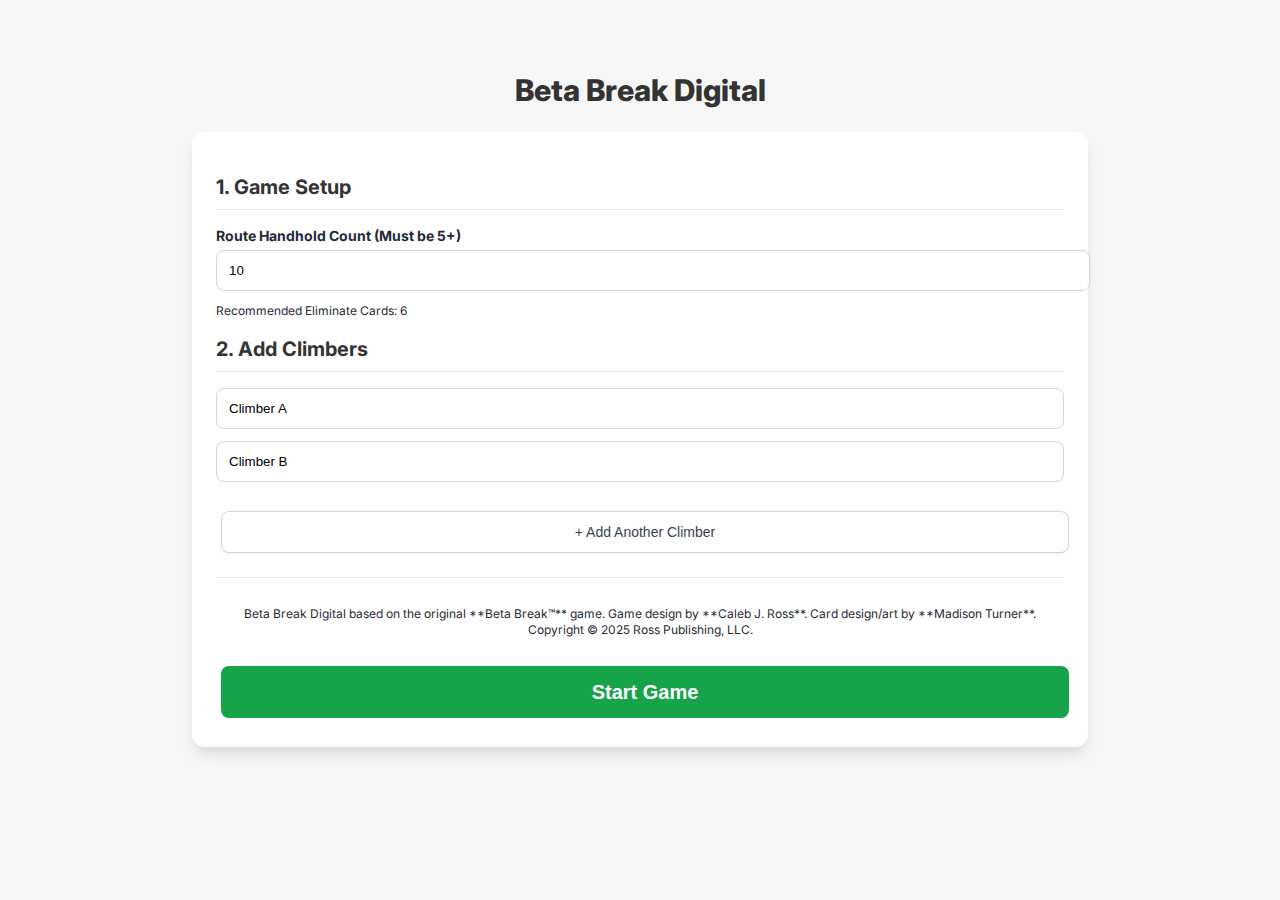
<file: index.html>
<!DOCTYPE html>
<html lang='en'>
<head>
  <meta charset='UTF-8'>
  <meta name='viewport' content='width=device-width, initial-scale=1.0'>
  <meta name='theme-color' content='#000000'>
  <title>Beta Break Digital</title>
  <link rel='manifest' href='manifest.json'>
  <link rel='icon' href='icons/icon-192.png'>
  <style>
    body { font-family: Arial, sans-serif; margin: 20px; background: #f9f9f9; }
    h1, h2, h3 { color: #333; }
    button { padding: 10px 15px; margin: 5px; background: #007bff; color: #fff; border: none; border-radius: 4px; cursor: pointer; }
    button:hover { background: #0056b3; }
  </style>
</head>
<body>
<!DOCTYPE html>
<html lang="en">
<head>
    <meta charset="UTF-8">
    <meta name="viewport" content="width=device-width, initial-scale=1.0">
    <title>Beta Break Digital</title>
    <style>
        /* Base Reset and Font */
        @import url('https://fonts.googleapis.com/css2?family=Inter:wght@400;600;700;800&display=swap');
        
        body {
            font-family: 'Inter', sans-serif;
            background-color: #f7f7f7; /* Restored original background */
            display: flex;
            flex-direction: column;
            align-items: center;
            padding: 1rem;
            color: #1f2937;
        }

        /* --- Components --- */
        .app-container {
            width: 100%;
            max-width: 896px; /* max-w-4xl */
            padding: 1rem;
        }

        .section-card {
            background-color: white;
            padding: 1.5rem;
            border-radius: 0.75rem; /* rounded-xl */
            box-shadow: 0 10px 15px -3px rgba(0, 0, 0, 0.1), 0 4px 6px -2px rgba(0, 0, 0, 0.05); /* shadow-lg */
            margin-bottom: 1.5rem;
            transition: all 0.3s ease-in-out;
        }

        .card-modal-container {
            width: 100%;
            max-width: 400px;
            height: 550px;
            border-radius: 16px;
            box-shadow: 0 20px 25px -5px rgba(0, 0, 0, 0.1), 0 10px 10px -5px rgba(0, 0, 0, 0.04);
            overflow: hidden;
            display: flex;
            flex-direction: column;
            transition: all 0.3s ease-in-out;
            background-color: white;
        }

        .card-image-bg {
            height: 150px;
            background-size: cover;
            background-position: center;
            border-bottom: 1px solid rgba(0,0,0,0.1);
        }

        .card-content {
            flex-grow: 1;
            padding: 1.5rem;
            display: flex;
            flex-direction: column;
            justify-content: space-between;
        }

        .overlay {
            position: fixed;
            top: 0;
            left: 0;
            width: 100%;
            height: 100%;
            background-color: rgba(0, 0, 0, 0.75);
            display: flex;
            justify-content: center;
            align-items: center;
            z-index: 50;
        }

        .eliminate-tag {
            background-color: #fca5a5; /* Red-300 */
            color: #7f1d1d; /* Red-900 */
            padding: 0.25rem 0.75rem;
            border-radius: 9999px;
            font-weight: 600;
            display: inline-flex;
            align-items: center;
            margin-right: 0.5rem;
            margin-bottom: 0.5rem;
            box-shadow: 0 1px 3px rgba(0,0,0,0.1);
            font-size: 0.875rem;
        }

        .active-card-title {
            font-weight: 700;
            text-transform: uppercase;
            letter-spacing: 0.05em;
            margin-bottom: 0.5rem;
            padding-bottom: 0.25rem;
            border-bottom: 2px solid;
            font-size: 0.875rem;
        }

        /* Buttons */
        .btn {
            width: 100%;
            padding-top: 0.75rem;
            padding-bottom: 0.75rem;
            border-radius: 0.5rem;
            font-weight: 700;
            transition: background-color 0.2s;
            cursor: pointer;
            text-align: center;
            border: none;
            box-shadow: 0 1px 2px 0 rgba(0, 0, 0, 0.05);
        }
        .btn-green { background-color: #16a34a; color: white; } /* Green-600 */
        .btn-green:hover { background-color: #15803d; } /* Green-700 */
        
        .btn-blue { background-color: #2563eb; color: white; } /* Blue-600 */
        .btn-blue:hover { background-color: #1d4ed8; } /* Blue-700 */
        
        .btn-red { background-color: #ef4444; color: white; } /* Red-500 */
        .btn-red:hover { background-color: #dc2626; } /* Red-600 */

        .btn-outline {
            border: 1px solid #d1d5db;
            background-color: white;
            color: #374151;
            font-weight: 500;
            font-size: 0.875rem;
        }
        .btn-outline:hover { background-color: #f9fafb; }

        /* Inputs */
        .input-field {
            width: 100%;
            padding: 0.75rem;
            border: 1px solid #d1d5db;
            border-radius: 0.5rem;
            outline: none;
        }
        .input-field:focus {
            border-color: #3b82f6;
            box-shadow: 0 0 0 3px rgba(59, 130, 246, 0.3);
        }

        /* Typography & Utility (Only necessary ones maintained) */
        .hidden { display: none; }
        .flex { display: flex; }
        .flex-wrap { flex-wrap: wrap; }
        .items-center { align-items: center; }
        .justify-between { justify-content: space-between; }
        .text-center { text-align: center; }
        .font-bold { font-weight: 700; }
        .font-extrabold { font-weight: 800; }
        .text-3xl { font-size: 1.875rem; line-height: 2.25rem; }
        .text-2xl { font-size: 1.5rem; line-height: 2rem; }
        .text-xl { font-size: 1.25rem; line-height: 1.75rem; }
        .text-sm { font-size: 0.875rem; line-height: 1.25rem; }
        .text-xs { font-size: 0.75rem; line-height: 1rem; }
        .mb-6 { margin-bottom: 1.5rem; }
        .mb-4 { margin-bottom: 1rem; }
        .mt-4 { margin-top: 1rem; }
        .gap-2 { gap: 0.5rem; }
        .gap-4 { gap: 1rem; }
        .grid { display: grid; }
        .w-full { width: 100%; }
        .border-b { border-bottom: 1px solid #e5e7eb; }
        .pb-2 { padding-bottom: 0.5rem; }
        
        .bg-blue-50 { background-color: #eff6ff; }
        .bg-yellow-50 { background-color: #fefce8; }
        .bg-indigo-50 { background-color: #eef2ff; }
        .bg-orange-50 { background-color: #fff7ed; }
        
        .rounded-lg { border-radius: 0.5rem; }
        .p-4 { padding: 1rem; }
        
        .grid-cols-2 { grid-template-columns: repeat(2, minmax(0, 1fr)); }
        @media (min-width: 768px) {
            .md\:grid-cols-2 { grid-template-columns: repeat(2, minmax(0, 1fr)); }
        }

        /* Specific Borders */
        .border-l-4 { border-left-width: 4px; }
        .border-blue-500 { border-color: #3b82f6; }
        .border-indigo-400 { border-color: #818cf8; }
        .border-orange-400 { border-color: #fb923c; }
        .border-indigo-700 { color: #4338ca; border-color: #4338ca; }
        .border-orange-700 { color: #c2410c; border-color: #c2410c; }
        .border-red-700 { color: #b91c1c; border-color: #b91c1c; }

        /* Status Badges */
        .status-badge {
            font-size: 0.75rem;
            font-weight: 600;
            padding: 0.125rem 0.5rem;
            border-radius: 9999px;
        }
        .badge-climber { background-color: #bfdbfe; color: #1e40af; } /* blue-200, blue-800 */
        .badge-ghost { background-color: #e5e7eb; color: #374151; } /* gray-200, gray-800 */
        .badge-active { background-color: #bbf7d0; color: #166534; } /* green-200, green-800 */
        
        .player-row {
            display: flex;
            justify-content: space-between;
            align-items: center;
            padding: 0.75rem;
            border-radius: 0.5rem;
            margin-bottom: 0.5rem;
        }
        .player-active { background-color: #dbeafe; border: 2px solid #60a5fa; } /* blue-100, blue-400 */
        .player-inactive { background-color: #f9fafb; } /* gray-50 */

        .overflow-y-auto { overflow-y: auto; }
        .max-h-56 { max-height: 14rem; }
        
        /* List Styles for Rules */
        .rules-modal-content {
            width: 95%;
            max-width: 600px;
            max-height: 80vh;
            background-color: white;
            padding: 1.5rem;
            border-radius: 16px;
            box-shadow: 0 10px 30px rgba(0, 0, 0, 0.2);
            overflow-y: auto;
        }
        
    </style>

    <script>
        // --- GLOBAL GAME STATE & CACHING ---
        const CACHE_KEY = 'betaBreakGame_local'; 

        function getInitialGameState() {
            return {
                players: [],
                deck: [],
                discard: [],
                eliminatedHolds: [],
                activeBeta: null,
                activeBreak: null,
                currentClimberIndex: 0,
                routeLength: 10,
                pendingDrawnCard: null, 
                isAcknowledged: false, 
                hasGhostSucceeded: false, 
            };
        }
        
        let gameState = getInitialGameState(); 

        // Persistence Functions using localStorage
        function saveGame() {
            if (gameState.players.length > 0) {
                localStorage.setItem(CACHE_KEY, JSON.stringify(gameState));
            }
        }

        function loadGame() {
            const savedState = localStorage.getItem(CACHE_KEY); 
            
            if (savedState) {
                // Ensure gameState is a fresh copy before merging properties
                Object.assign(gameState, getInitialGameState()); 
                Object.assign(gameState, JSON.parse(savedState));
                return true;
            }
            return false;
        }

        function clearGame() {
            localStorage.removeItem(CACHE_KEY); 
            Object.assign(gameState, getInitialGameState());
            showSetup();
            renderGame();
        }


        // --- CARD DEFINITIONS (Consolidated and made complete from all sources) ---
        const BASE_CARDS = [
            // BETA CARDS (20 unique rules)
            { id: 1, name: "Hand Besties", type: "Beta", description_html: "Every use of a hand on a hold must be matched by the other hand before moving on.", image_url: "https://placehold.co/400x600/3b82f6/ffffff?text=Hand+Besties" },
            { id: 2, name: "Foot Besties", type: "Beta", description_html: "Every use of a foot on a hold must be matched by the other foot before moving on.", image_url: "https://placehold.co/400x600/3b82f6/ffffff?text=Foot+Besties" },
            { id: 3, name: "T-rex", type: "Beta", description_html: "No straight elbows during the climb.", image_url: "https://placehold.co/400x600/3b82f6/ffffff?text=T-rex" },
            { id: 4, name: "Newb", type: "Beta", description_html: "No using your toes... that means use just heels and arches.", image_url: "https://placehold.co/400x600/3b82f6/ffffff?text=Newb" },
            { id: 5, name: "Toes Only", type: "Beta", description_html: "Only use your toes when using your feet (no heels, no arches).", image_url: "https://placehold.co/400x600/3b82f6/ffffff?text=Toes+Only" },
            { id: 6, name: "No Adjusting", type: "Beta", description_html: "Once you grab a hold or place a foot, you cannot adjust or reposition your hand or foot.", image_url: "https://placehold.co/400x600/3b82f6/ffffff?text=No+Adjusting" },
            { id: 7, name: "Silent Climb", type: "Beta", description_html: "No speaking or making any sounds while climbing.", image_url: "https://placehold.co/400x600/3b82f6/ffffff?text=Silent+Climb" },
            { id: 8, name: "Tripod", type: "Beta", description_html: "Max 3 points of contact at any time.", image_url: "https://placehold.co/400x600/3b82f6/ffffff?text=Tripod" },
            { id: 9, name: "No Hips", type: "Beta", description_html: "Keep your hips square to the wall at all times (no side-on body positioning).", image_url: "https://placehold.co/400x600/3b82f6/ffffff?text=No+Hips" },
            { id: 10, name: "Invisible Chair", type: "Beta", description_html: "No straight legs during the climb.", image_url: "https://placehold.co/400x600/3b82f6/ffffff?text=Invisible+Chair" },
            { id: 11, name: "Flag Every Move", type: "Beta", description_html: "You must flag (extend 1 leg out to the side or behind for balance) to complete every hand move.", image_url: "https://placehold.co/400x600/3b82f6/ffffff?text=Flag+Every+Move" },
            { id: 12, name: "No Edges", type: "Beta", description_html: "No using any outside edge/rand of your shoes (including the toe edge and heel edge) against the wall for balance.", image_url: "https://placehold.co/400x600/3b82f6/ffffff?text=No+Edges" },
            { id: 13, name: "No Soles", type: "Beta", description_html: "No pressing the soles of your feet against the wall for friction.", image_url: "https://placehold.co/400x600/3b82f6/ffffff?text=No+Soles" },
            { id: 14, name: "Peace!", type: "Beta", description_html: "Only 2 fingers on each hand can be in contact with any hold at a given time.", image_url: "https://placehold.co/400x600/3b82f6/ffffff?text=Peace!" },
            { id: 15, name: "Hand-emies", type: "Beta", description_html: "No hand-matching any holds.", image_url: "https://placehold.co/400x600/3b82f6/ffffff?text=Hand-emies" },
            { id: 16, name: "Foot-emies", type: "Beta", description_html: "No foot-matching any holds.", image_url: "https://placehold.co/400x600/3b82f6/ffffff?text=Foot-emies" },
            { id: 17, name: "Poisonous Foot", type: "Beta", description_html: "Once a foot touches a hold, it cannot be used again by a foot.", image_url: "https://placehold.co/400x600/3b82f6/ffffff?text=Poisonous+Foot" },
            { id: 18, name: "Poisonous Hand", type: "Beta", description_html: "Once a hand touches a hold, it cannot be used again by a hand.", image_url: "https://placehold.co/400x600/3b82f6/ffffff?text=Poisonous+Hand" },
            { id: 19, name: "Crosses Only", type: "Beta", description_html: "Use only crossover or crossunder hand movements (left over/under right, right over/under left) for hand moves.", image_url: "https://placehold.co/400x600/3b82f6/ffffff?text=Crosses+Only" },
            { id: 20, name: "Disposable Thumbs", type: "Beta", description_html: "No pinches... that means no using your thumb for grip.", image_url: "https://placehold.co/400x600/3b82f6/ffffff?text=Disposable+Thumbs" },
            
            // BREAK CARDS (20 unique rules)
            { id: 101, name: "Heel Hook", type: "Break", description_html: "Use a heel hook to complete at least 1 move.", image_url: "https://placehold.co/400x600/f97316/ffffff?text=Heel+Hook" },
            { id: 102, name: "Toe Hook", type: "Break", description_html: "Use a toe hook to complete at least 1 move.", image_url: "https://placehold.co/400x600/f97316/ffffff?text=Toe+Hook" },
            { id: 103, name: "Drop Knee", type: "Break", description_html: "Use a Drop Knee to complete at least 1 move.", image_url: "https://placehold.co/400x600/f97316/ffffff?text=Drop+Knee" },
            { id: 104, name: "Dyno Required", type: "Break", description_html: "Complete at least 1 jump move.", image_url: "https://placehold.co/400x600/f97316/ffffff?text=Dyno+Required" },
            { id: 105, name: "Gaston Required", type: "Break", description_html: "Use a gaston (grab a hold with your thumb toward the ground, pulling outward) to complete at least 1 move.", image_url: "https://placehold.co/400x600/f97316/ffffff?text=Gaston+Required" },
            { id: 106, name: "High Step", type: "Break", description_html: "Complete at least 1 move by placing a foot above waist height.", image_url: "https://placehold.co/400x600/f97316/ffffff?text=High+Step" },
            { id: 107, name: "Legs Crossed", type: "Break", description_html: "Complete at least 1 move by crossing a leg over the other leg.", image_url: "https://placehold.co/400x600/f97316/ffffff?text=Legs+Crossed" },
            { id: 108, name: "Downclimb", type: "Break", description_html: "No jumping to the ground. Beta and Break cards can be ignored during the downclimb.", image_url: "https://placehold.co/400x600/f97316/ffffff?text=Downclimb" },
            { id: 109, name: "Palm Press", type: "Break", description_html: "Use a palm press (use the palm of your hand to press against a hold or surface for stability) to complete at least 1 move.", image_url: "https://placehold.co/400x600/f97316/ffffff?text=Palm+Press" },
            { id: 110, name: "Straight Arms", type: "Break", description_html: "Complete at least 1 move with both arms straight.", image_url: "https://placehold.co/400x600/f97316/ffffff?text=Straight+Arms" },
            { id: 111, name: "Straight Right Arm", type: "Break", description_html: "Complete at least 1 hand move without bending your right elbow.", image_url: "https://placehold.co/400x600/f97316/ffffff?text=Straight+Right+Arm" },
            { id: 112, name: "Straight Left Arm", type: "Break", description_html: "Complete at least 1 hand move without bending your left elbow.", image_url: "https://placehold.co/400x600/f97316/ffffff?text=Straight+Left+Arm" },
            { id: 113, name: "Deadpoint", type: "Break", description_html: "Complete at least 1 move with a quick, dynamic reach to the next hold, without pausing, while keeping one foot planted.", image_url: "https://placehold.co/400x600/f97316/ffffff?text=Deadpoint" },
            { id: 114, name: "Footswap", type: "Break", description_html: "Swap a foot with the other foot on the same hold without removing both feet from the wall.", image_url: "https://placehold.co/400x600/f97316/ffffff?text=Footswap" },
            { id: 115, name: "Bicycle", type: "Break", description_html: "Use a bicycle (pinch a hold between the top of one foot and the bottom of the other foot) to complete at least 1 move.", image_url: "https://placehold.co/400x600/f97316/ffffff?text=Bicycle" },
            { id: 116, name: "Rockover", type: "Break", description_html: "Complete at least 1 move by shifting your weight over a high foot.", image_url: "https://placehold.co/400x600/f97316/ffffff?text=Rockover" },
            { id: 117, name: "Pogo", type: "Break", description_html: "Complete at least 1 move by dynamically swinging one leg to generate upward momentum.", image_url: "https://placehold.co/400x600/f97316/ffffff?text=Pogo" },
            { id: 118, name: "Double Smear", type: "Break", description_html: "Complete at least 1 move by pressing the soles of both feet against the wall for friction.", image_url: "https://placehold.co/400x600/f97316/ffffff?text=Double+Smear" },
            { id: 119, name: "Hand Bump", type: "Break", description_html: "Complete at least 1 hand move by bumping a hand placement from a temporary hold to its optimal hold.", image_url: "https://placehold.co/400x600/f97316/ffffff?text=Hand+Bump" },
            { id: 120, name: "Foot Bump", type: "Break", description_html: "Complete at least 1 foot move by bumping a foot placement from a temporary hold to its optimal hold.", image_url: "https://placehold.co/400x600/f97316/ffffff?text=Foot+Bump" },

            // ELIMINATE CARD (Rule is handled by logic)
            { id: 201, name: "Eliminate Hold", type: "Eliminate", description_html: "The Climber names and eliminates one handhold for all subsequent attempts. Cannot be played by a Ghost Player.", image_url: "https://placehold.co/400x600/dc2626/ffffff?text=ELIMINATE+CARD" },
        ];
        
        // --- UTILITY FUNCTIONS ---

        function shuffle(array) {
            for (let i = array.length - 1; i > 0; i--) {
                const j = Math.floor(Math.random() * (i + 1));
                [array[i], array[j]] = [array[j], array[i]];
            }
            return array;
        }

        function updateDeckEstimate() {
            const routeLength = parseInt(document.getElementById('routeLength').value) || 0;
            const eliminateCount = Math.max(0, routeLength - 4); 
            document.getElementById('deck-estimate').textContent = `Recommended Eliminate Cards: ${eliminateCount}`;
        }

        // --- VIEW MANAGEMENT ---

        function showSetup() {
            document.getElementById('setup-screen').classList.remove('hidden');
            document.getElementById('game-screen').classList.add('hidden');
            document.getElementById('winner-modal').classList.add('hidden');
        }

        function showGame() {
            document.getElementById('setup-screen').classList.add('hidden');
            document.getElementById('game-screen').classList.remove('hidden');
        }

        function showRules() { document.getElementById('rules-modal').classList.remove('hidden'); }
        function hideRules() { document.getElementById('rules-modal').classList.add('hidden'); }

        function addClimberInput() {
            const container = document.getElementById('player-inputs');
            const count = container.children.length + 1;
            const div = document.createElement('div');
            div.className = 'flex gap-2';
            div.style.marginBottom = '0.75rem';
            div.innerHTML = `
                <input type="text" placeholder="Climber ${count} Name" class="input-field" value="Climber ${String.fromCharCode(65 + count - 1)}">
                <button onclick="this.parentNode.remove()" class="btn btn-red" style="width: 3rem; padding: 0;">X</button>
            `;
            container.appendChild(div);
        }

        // --- GAME LOGIC ---

        function initializeDeck(routeLength) {
            const deck = [];
            
            const eliminateCount = Math.max(0, routeLength - 4);
            const eliminateCard = BASE_CARDS.find(c => c.type === 'Eliminate');
            for (let i = 0; i < eliminateCount; i++) deck.push({...eliminateCard, id: `Elim-${i}`});

            const numPlayers = gameState.players.length;
            const betaCards = BASE_CARDS.filter(c => c.type === 'Beta');
            const breakCards = BASE_CARDS.filter(c => c.type === 'Break');
            
            for (let i = 0; i < numPlayers * 3; i++) {
                deck.push({...betaCards[i % betaCards.length], id: `Beta-${i}`});
                deck.push({...breakCards[i % breakCards.length], id: `Break-${i}`});
            }
            return shuffle(deck);
        }

        function startGame() {
            const playerInputs = Array.from(document.querySelectorAll('#player-inputs input[type="text"]'));
            const climbers = playerInputs.map(i => i.value.trim()).filter(n => n.length > 0)
                .map(name => ({ name, isGhost: false, id: crypto.randomUUID() }));

            if (climbers.length < 2) { console.error("You need at least two climbers to start the game."); return; }
            const routeLength = parseInt(document.getElementById('routeLength').value);
            if (routeLength < 5) { console.error("Please enter a route length of 5 or more handholds."); return; }

            // Reset Game State using the function
            Object.assign(gameState, getInitialGameState());
            
            gameState.players = climbers;
            gameState.routeLength = routeLength;

            gameState.deck = initializeDeck(routeLength);
            gameState.discard = [];

            // Initial Active Cards
            const initBeta = gameState.deck.findIndex(c => c.type === 'Beta');
            if (initBeta !== -1) gameState.activeBeta = gameState.deck.splice(initBeta, 1)[0];
            
            const initBreak = gameState.deck.findIndex(c => c.type === 'Break');
            if (initBreak !== -1) gameState.activeBreak = gameState.deck.splice(initBreak, 1)[0];
            
            gameState.deck = shuffle(gameState.deck);
            gameState.isAcknowledged = false; 

            showGame();
            renderGame();
            saveGame(); // SAVE after game initialization
        }

        function drawCard() {
            if (gameState.deck.length === 0) {
                if (gameState.discard.length === 0) return;
                gameState.deck = shuffle(gameState.discard);
                gameState.discard = [];
            }

            const drawnCard = gameState.deck[0]; 
            if (!drawnCard) return;

            gameState.pendingDrawnCard = drawnCard;

            document.getElementById('drawn-card-type').textContent = `${drawnCard.type} Card`;
            document.getElementById('drawn-card-name').textContent = drawnCard.name;
            document.getElementById('drawn-card-description').innerHTML = drawnCard.description_html;
            document.getElementById('drawn-card-image').style.backgroundImage = `url('${drawnCard.image_url}')`;

            const cardModal = document.getElementById('drawn-card-modal');
            let color = drawnCard.type === 'Beta' ? '#4338ca' : (drawnCard.type === 'Break' ? '#c2410c' : '#b91c1c');
            cardModal.style.borderTop = `8px solid ${color}`;

            document.getElementById('drawn-card-overlay').classList.remove('hidden');
            document.getElementById('draw-card-btn').classList.add('hidden');
            renderGame();
            saveGame(); // SAVE state to show card is pending
        }

        function acknowledgeCard() {
            const drawnCard = gameState.pendingDrawnCard;
            if (!drawnCard) return;

            gameState.deck.shift();
            gameState.discard.push(drawnCard);

            const currentPlayer = gameState.players[gameState.currentClimberIndex];
            
            if (drawnCard.type === 'Beta') gameState.activeBeta = drawnCard;
            else if (drawnCard.type === 'Break') gameState.activeBreak = drawnCard;
            else if (drawnCard.type === 'Eliminate' && !currentPlayer.isGhost) {
                document.getElementById('drawn-card-overlay').classList.add('hidden');
                document.getElementById('eliminate-modal').classList.remove('hidden');
                gameState.pendingDrawnCard = null;
                renderGame();
                saveGame(); // SAVE state before waiting for elimination input
                return;
            }
            
            gameState.isAcknowledged = true;
            gameState.pendingDrawnCard = null;
            document.getElementById('drawn-card-overlay').classList.add('hidden');
            document.getElementById('send-outcome-buttons').classList.remove('hidden');
            renderGame();
            saveGame(); // SAVE after applying Beta/Break card
        }

        function confirmEliminateHold() {
            const holdName = document.getElementById('eliminated-hold-name').value.trim();
            if (holdName) {
                gameState.eliminatedHolds.push({ name: holdName, id: crypto.randomUUID() });
                document.getElementById('eliminated-hold-name').value = '';
                document.getElementById('eliminate-modal').classList.add('hidden');
                gameState.isAcknowledged = true;
                document.getElementById('send-outcome-buttons').classList.remove('hidden');
                renderGame();
                saveGame(); // SAVE after confirming elimination
            } else {
                console.error("Please enter a hold name.");
            }
        }

        function recordSendOutcome(succeeded) {
            const currentPlayer = gameState.players[gameState.currentClimberIndex];
            let shouldMove = true; 
            gameState.hasGhostSucceeded = false;

            if (succeeded) {
                if (currentPlayer.isGhost && gameState.eliminatedHolds.length > 0) {
                    gameState.hasGhostSucceeded = true;
                    shouldMove = false;
                }
            } else {
                currentPlayer.isGhost = true;
            }

            const active = gameState.players.filter(p => !p.isGhost);
            if (active.length <= 1) {
                endGame(active.length === 1 ? active[0].name : "The Ghosts won!");
                return;
            }

            if (shouldMove) moveToNextPlayer();
            else {
                renderGame();
                saveGame(); // SAVE if Ghost succeeded and we are waiting for hold removal
            }
        }

        function moveToNextPlayer() {
            document.getElementById('send-outcome-buttons').classList.add('hidden');
            document.getElementById('draw-card-btn').classList.remove('hidden');
            gameState.isAcknowledged = false; 
            gameState.hasGhostSucceeded = false; 
            gameState.currentClimberIndex = (gameState.currentClimberIndex + 1) % gameState.players.length;
            
            renderGame();
            saveGame(); // SAVE after moving to the next player
        }
        
        function removeEliminatedHold(holdId) {
            const currentPlayer = gameState.players[gameState.currentClimberIndex];
            if (gameState.hasGhostSucceeded && currentPlayer.isGhost) {
                gameState.eliminatedHolds = gameState.eliminatedHolds.filter(h => h.id !== holdId);
                moveToNextPlayer(); // moveToNextPlayer handles save
            }
            renderGame(); 
        }

        function endGame(winner) {
            document.getElementById('winner-name').textContent = winner === "The Ghosts won!"
                ? winner
                : `The Winner is: ${winner}!`;
            document.getElementById('winner-modal').classList.remove('hidden');
            localStorage.removeItem(CACHE_KEY); // Clear localStorage on game completion
        }

        function resetGame() {
            clearGame(); // Use the clearGame function to reset state and storage
        }

        function renderGame() {
            const currentPlayer = gameState.players[gameState.currentClimberIndex];
            
            document.getElementById('current-climber-name').textContent = currentPlayer ? currentPlayer.name : "N/A";
            document.getElementById('cards-remaining-count').textContent = gameState.deck.length;
            document.getElementById('problem-holds').textContent = `Holds: ${gameState.routeLength - gameState.eliminatedHolds.length}`;
            
            document.getElementById('active-beta-content').innerHTML = gameState.activeBeta ? gameState.activeBeta.description_html : 'No Active Beta.';
            document.getElementById('active-break-content').innerHTML = gameState.activeBreak ? gameState.activeBreak.description_html : 'No Active Break.';
            
            const holdsList = document.getElementById('eliminated-holds-list');
            holdsList.innerHTML = ''; 
            
            if (gameState.eliminatedHolds.length === 0) {
                holdsList.innerHTML = '<p class="text-sm text-gray-500 italic">None so far.</p>';
            } else {
                const canRemove = gameState.hasGhostSucceeded && currentPlayer && currentPlayer.isGhost;
                gameState.eliminatedHolds.forEach(hold => {
                    // Changed button text to ADD
                    const addBtn = canRemove 
                        ? `<button onclick="removeEliminatedHold('${hold.id}')" class="ml-2 text-xs bg-white text-green-700 px-2 rounded hover:bg-green-100 border border-green-200">ADD</button>`
                        : '';
                    const div = document.createElement('div');
                    div.className = 'eliminate-tag';
                    div.innerHTML = `<span>${hold.name}</span>${addBtn}`;
                    holdsList.appendChild(div);
                });
                // Changed instruction text to ADD
                if (canRemove) holdsList.innerHTML += `<p class="w-full text-sm text-red-700 mt-2 font-bold">Ghost Bonus: Click 'ADD' to return a hold to the problem and end turn!</p>`;
            }

            const playerList = document.getElementById('player-list');
            playerList.innerHTML = '';
            gameState.players.forEach((player, index) => {
                const isCurrent = index === gameState.currentClimberIndex;
                const div = document.createElement('div');
                div.className = `player-row ${isCurrent ? 'player-active' : 'player-inactive'}`;
                
                let badgeClass = player.isGhost ? 'badge-ghost' : 'badge-active';
                let badgeText = player.isGhost ? 'GHOST' : 'ACTIVE';
                if (isCurrent) {
                    badgeClass = 'badge-climber';
                    badgeText = player.isGhost ? 'GHOST TURN' : 'CLIMBER';
                }

                div.innerHTML = `
                    <p class="font-bold text-gray-800 truncate">${player.name}</p>
                    <span class="status-badge ${badgeClass}">${badgeText}</span>
                `;
                playerList.appendChild(div);
            });
            
            const drawBtn = document.getElementById('draw-card-btn');
            const outcomeBtns = document.getElementById('send-outcome-buttons');
            
            if (gameState.isAcknowledged) {
                drawBtn.classList.add('hidden');
                if (gameState.hasGhostSucceeded && currentPlayer && currentPlayer.isGhost) outcomeBtns.classList.add('hidden');
                else outcomeBtns.classList.remove('hidden');
            } else {
                drawBtn.classList.remove('hidden');
                outcomeBtns.classList.add('hidden');
            }
        }
        
        // --- INITIAL LOAD LOGIC ---
        window.onload = function() { 
            // 1. Load the game state from local storage
            const gameLoaded = loadGame();

            // 2. Check if the game loaded successfully and has players
            if (gameLoaded && gameState.players.length > 0) {
                showGame(); 
            } else {
                // 3. If no state or invalid state, show setup
                showSetup();
            }
            
            // 4. Update and Render the UI based on the determined state
            updateDeckEstimate(); 
            renderGame(); 
        };
    </script>
</head>
<body>

    <div id="app" class="app-container">
        <h1 class="text-3xl font-extrabold text-center mb-6 text-gray-800">
            Beta Break Digital
        </h1>

        <div id="setup-screen" class="section-card">
            <h2 class="text-xl font-bold mb-4 text-gray-700 border-b pb-2">1. Game Setup</h2>
            
            <div class="mb-4">
                <label for="routeLength" class="text-sm font-bold text-gray-700" style="display:block; margin-bottom:0.25rem;">Route Handhold Count (Must be 5+)</label>
                <input type="number" id="routeLength" value="10" min="5" class="input-field" onchange="updateDeckEstimate()">
                <p id="deck-estimate" class="text-xs text-gray-500 mt-1">Recommended Eliminate Cards: 6</p>
            </div>

            <h2 class="text-xl font-bold mb-4 text-gray-700 border-b pb-2">2. Add Climbers</h2>
            <div id="player-inputs" style="margin-bottom: 1.5rem;">
                <div class="flex gap-2" style="margin-bottom: 0.75rem;">
                    <input type="text" placeholder="Climber 1 Name" class="input-field" value="Climber A">
                </div>
                <div class="flex gap-2" style="margin-bottom: 0.75rem;">
                    <input type="text" placeholder="Climber 2 Name" class="input-field" value="Climber B">
                </div>
            </div>
            
            <button onclick="addClimberInput()" class="btn btn-outline mb-6">
                + Add Another Climber
            </button>

            <div style="border-top: 1px solid #e5e7eb; padding-top: 1rem;">
                <p class="text-xs text-gray-500 text-center font-medium">
                    Beta Break Digital based on the original **Beta Break™** game.
                    Game design by **Caleb J. Ross**. Card design/art by **Madison Turner**.
                    Copyright &copy; 2025 Ross Publishing, LLC.
                </p>
            </div>
            
            <button id="start-game-btn" onclick="startGame()" class="btn btn-green text-xl mt-4">
                Start Game
            </button>
        </div>

        <div id="game-screen" class="hidden w-full">
            
            <div class="section-card" style="border-top: 4px solid #3b82f6;">
                <h2 class="text-2xl font-bold mb-4 text-gray-800 flex justify-between items-center">
                    Current Game Status
                    <span id="problem-holds" class="text-sm font-normal bg-gray-100 px-3 py-1 rounded-lg text-gray-700 border border-gray-200">Holds: N/A</span>
                </h2>
                <div class="grid md:grid-cols-2 gap-4">
                    <div class="bg-blue-50 p-4 rounded-lg border-l-4 border-blue-500">
                        <p class="text-sm font-medium text-blue-700">Current Climber</p>
                        <p id="current-climber-name" class="text-xl font-extrabold text-blue-900 truncate">Waiting...</p>
                    </div>
                    <div class="bg-yellow-50 p-4 rounded-lg border-l-4 border-yellow-500">
                        <p class="text-sm font-medium text-yellow-700">Cards Remaining</p>
                        <p id="cards-remaining-count" class="text-xl font-extrabold text-yellow-900">0</p>
                    </div>
                </div>
            </div>

            <div class="section-card">
                <h2 class="text-xl font-bold mb-4 text-gray-700 border-b pb-2">Active Problem Effects</h2>
                
                <div id="active-beta-display" class="mb-4 p-4 rounded-lg bg-indigo-50 border-l-4 border-indigo-400">
                    <p class="active-card-title text-indigo-700 border-indigo-700">Active Beta</p>
                    <div id="active-beta-content" class="text-gray-900 text-sm">Waiting for game start...</div>
                </div>
                
                <div id="active-break-display" class="mb-4 p-4 rounded-lg bg-orange-50 border-l-4 border-orange-400">
                    <p class="active-card-title text-orange-700 border-orange-700">Active Break</p>
                    <div id="active-break-content" class="text-gray-900 text-sm">Waiting for game start...</div>
                </div>
                
                <div id="eliminated-holds-display" class="mt-4">
                    <p class="text-md font-bold mb-2 text-red-700">Eliminated Holds:</p>
                    <div id="eliminated-holds-list" class="flex flex-wrap gap-2">
                        <p class="text-sm text-gray-500 italic">None so far.</p>
                    </div>
                </div>
            </div>

            <div class="section-card">
                <h2 class="text-xl font-bold mb-4 text-gray-700 border-b pb-2">Player Status</h2>
                <div id="player-list" style="margin-bottom: 1.5rem;">
                    </div>
                
                <div id="climber-actions" style="border-top: 1px solid #e5e7eb; padding-top: 1rem;">
                    <button id="draw-card-btn" onclick="drawCard()" class="btn btn-blue text-lg shadow-md">
                        Draw Card & Start Turn
                    </button>
                    
                    <div id="send-outcome-buttons" class="hidden grid grid-cols-2 gap-4 mt-4">
                        <button onclick="recordSendOutcome(true)" class="btn btn-green shadow-md">
                            Succeeded Send
                        </button>
                        <button onclick="recordSendOutcome(false)" class="btn btn-red shadow-md">
                            Failed Send
                        </button>
                    </div>
                </div>

                <div class="flex gap-2 mt-4">
                    <button onclick="showRules()" class="btn btn-outline" style="width: 50%;">View Rules</button>
                    <button onclick="resetGame()" class="btn btn-outline" style="width: 50%;">New Game</button>
                </div>
            </div>
        </div>

        <div id="drawn-card-overlay" class="overlay hidden">
            <div class="card-modal-container" id="drawn-card-modal">
                <div class="card-image-bg" id="drawn-card-image" style="background-image: url('https://placehold.co/400x600/3b82f6/ffffff?text=CARD');"></div>
                <div class="card-content">
                    <div>
                        <p id="drawn-card-type" class="text-sm font-bold mb-1 text-gray-500 uppercase"></p>
                        <h3 id="drawn-card-name" class="text-2xl font-extrabold mb-4 text-gray-800">Card Name</h3>
                        <div id="drawn-card-description" class="text-gray-700 text-base leading-relaxed overflow-y-auto max-h-56">Card Description</div>
                    </div>
                    <button onclick="acknowledgeCard()" class="btn btn-green mt-4 shadow-md">
                        Acknowledge Card & Continue
                    </button>
                </div>
            </div>
        </div>
        
        <div id="eliminate-modal" class="overlay hidden">
            <div class="section-card" style="width: 100%; max-width: 24rem; border-top: 4px solid #ef4444;">
                <h3 class="text-xl font-bold mb-4 text-red-700">Eliminate a Hold!</h3>
                <p class="mb-4 text-gray-700 text-sm">The current Climber must name the hold they are eliminating.</p>
                <input type="text" id="eliminated-hold-name" placeholder="E.g., Blue crimp on left" class="input-field mb-4">
                <button onclick="confirmEliminateHold()" class="btn btn-red shadow-md">
                    Confirm Elimination
                </button>
            </div>
        </div>
        
        <div id="winner-modal" class="overlay hidden">
            <div class="section-card text-center" style="width: 100%; max-width: 28rem; border-top: 4px solid #16a34a;">
                <p class="text-3xl mb-4">🏆</p>
                <h3 class="text-3xl font-extrabold text-blue-700 mb-2">Game Over!</h3>
                <p id="winner-name" class="text-2xl font-bold text-gray-800 mb-6">The Winner is:</p>
                <button onclick="resetGame()" class="btn btn-blue shadow-md">
                    Play Again
                </button>
            </div>
        </div>

        <div id="rules-modal" class="overlay hidden">
            <div class="rules-modal-content">
                <div class="flex justify-between items-center border-b pb-2 mb-4">
                    <h2 class="text-2xl font-bold text-gray-800">Rules & Glossary</h2>
                    <button onclick="hideRules()" class="text-gray-500 hover:text-gray-700 font-bold text-xl" style="padding: 0 0.5rem;">&times;</button>
                </div>
                
                <h3 class="text-lg font-bold text-blue-700 mb-2">How It Works</h3>
                <p class="text-sm text-gray-700 mb-4">Climbers compete to be the last player standing by sending an indoor boulder problem. Cards introduce unique challenges.</p>
                
                <h3 class="text-lg font-bold text-blue-700 mb-2">Turn Structure (The Climber's Turn)</h3>
                <ol style="list-style-type: decimal; padding-left: 1.5rem;" class="text-sm text-gray-700 mb-4">
                    <li>The Climber **Draws a Card**.</li>
                    <li>The card's effect is applied:
                        <ul style="list-style-type: disc; padding-left: 1.5rem; margin-top: 0.25rem;">
                            <li>**Beta or Break:** Replaces the active card of its type.</li>
                            <li>**Eliminate:** The Climber names one hold on the problem to be **eliminated** (removed from use).</li>
                        </ul>
                    </li>
                    <li>The Climber attempts to **Send** the problem, adhering to the combined active **Beta**, active **Break**, and all **Eliminated Holds**.</li>
                    <li>The Climber records the send outcome (**Succeeded/Failed**).</li>
                    <li>The turn ends, and the next player begins.</li>
                </ol>

                <h3 class="text-lg font-bold text-blue-700 mb-2">Ghost Players & Winning</h3>
                <ul style="list-style-type: disc; padding-left: 1.5rem;" class="text-sm text-gray-700 mb-4">
                    <li>If a player **fails** their send, they become a **Ghost Player**.</li>
                    <li>**Ghost Bonus:** If a Ghost Player **succeeds** a send, they may **ADD** one previously eliminated hold back to the problem.</li>
                    <li>The game ends when all but one Climber is an active Player.</li>
                </ul>

                <h3 class="text-lg font-bold text-red-700 mb-2">Safety Rule</h3>
                <p class="text-sm text-red-700 font-bold mb-4">
                    Always prioritize safety. If the Climber feels unsafe, they can attempt the send without adhering to the active Beta or Break cards.
                </p>
                
                <button onclick="hideRules()" class="btn btn-blue mt-4">Close</button>
            </div>
        </div>

    </div>
</body>
</html>

<script>
  console.log('Game script loaded');
  if ('serviceWorker' in navigator) {
    window.addEventListener('load', () => {
      navigator.serviceWorker.register('/service-worker.js')
        .then(reg => console.log('SW registered:', reg.scope))
        .catch(err => console.error('SW registration failed:', err));
    });
  }
</script>
</body>
</html>
</file>
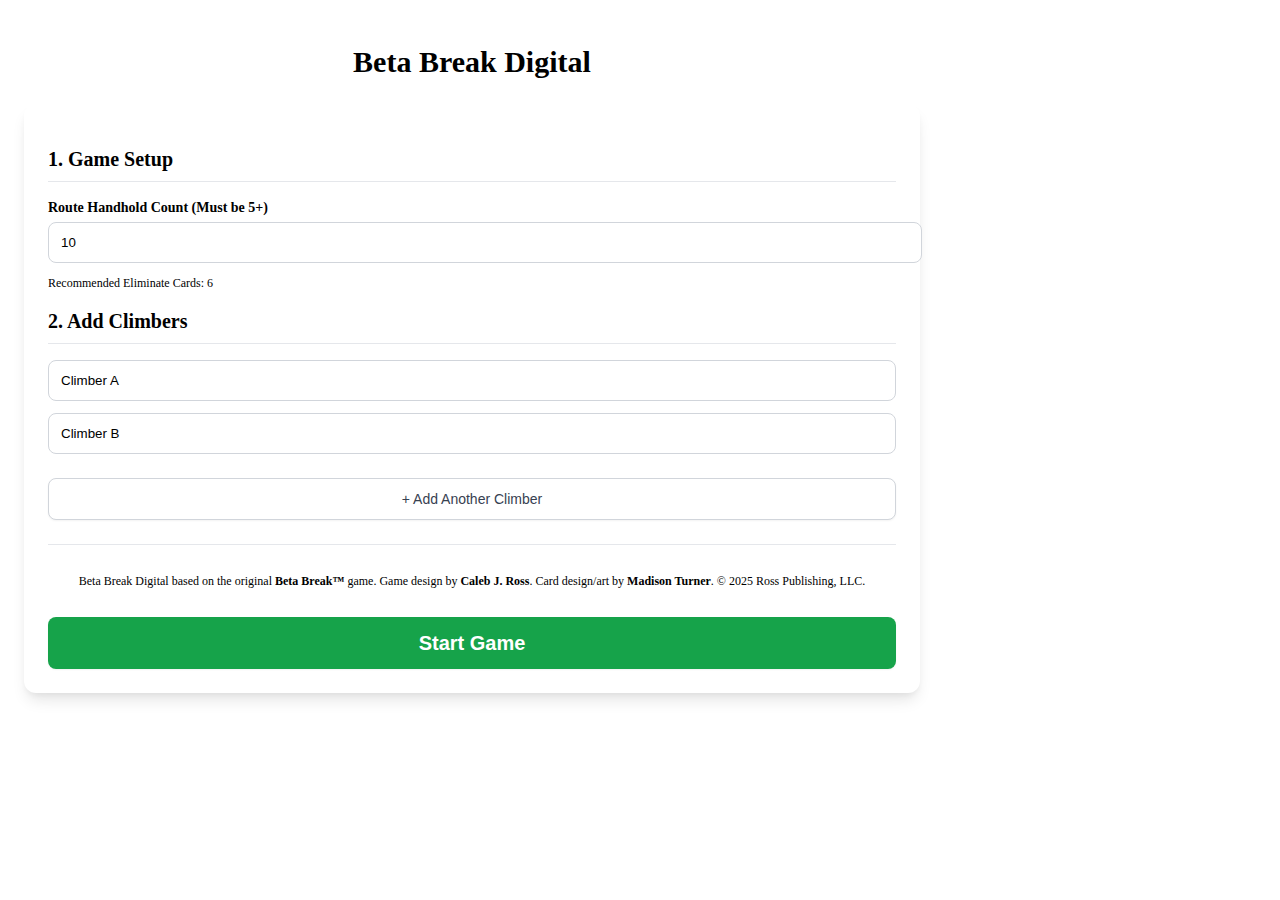
<file: TMP/index.html>
<!DOCTYPE html>
<html lang="en">
<head>
  <meta charset="UTF-8">
  <meta name="viewport" content="width=device-width, initial-scale=1.0">
  <meta name="theme-color" content="#000000">
  <title>Beta Break Digital</title>
  <meta name="description" content="Beta Break Digital - a digital implementation of the Beta Break™ climbing game.">
  
  <link rel="manifest" href="manifest.json">
  <link rel="icon" href="icons/icon-192.png">
  <link rel="stylesheet" href="style.css">
  <link rel="preconnect" href="https://fonts.googleapis.com">
  <link rel="preconnect" href="https://fonts.gstatic.com" crossorigin>
  <link href="https://fonts.googleapis.com/css2?family=Inter:wght@400;600;700;800&display=swap" rel="stylesheet">
</head>
<body>
  <div id="app" class="app-container">
    <h1 class="text-3xl font-extrabold text-center mb-6 text-gray-800">Beta Break Digital</h1>
    <!-- Game Setup Screen -->
    <div id="setup-screen" class="section-card" role="region" aria-label="Game Setup">
      <h2 class="text-xl font-bold mb-4 text-gray-700 border-b pb-2">1. Game Setup</h2>
      
      <div class="mb-4">
        <label for="routeLength" class="text-sm font-bold text-gray-700" style="display:block; margin-bottom:0.25rem;">Route Handhold Count (Must be 5+)</label>
        <input type="number" id="routeLength" value="10" min="5" class="input-field" onchange="updateDeckEstimate()" aria-label="Route Handhold Count">
        <p id="deck-estimate" class="text-xs text-gray-500 mt-1">Recommended Eliminate Cards: 6</p>
      </div>

      <h2 class="text-xl font-bold mb-4 text-gray-700 border-b pb-2">2. Add Climbers</h2>
      <div id="player-inputs" style="margin-bottom: 1.5rem;">
        <div class="flex gap-2" style="margin-bottom: 0.75rem;">
          <input type="text" placeholder="Climber 1 Name" class="input-field" value="Climber A" aria-label="Climber 1 Name">
        </div>
        <div class="flex gap-2" style="margin-bottom: 0.75rem;">
          <input type="text" placeholder="Climber 2 Name" class="input-field" value="Climber B" aria-label="Climber 2 Name">
        </div>
      </div>
      
      <button onclick="addClimberInput()" class="btn btn-outline mb-6" aria-label="Add Another Climber">
        + Add Another Climber
      </button>

      <div style="border-top: 1px solid #e5e7eb; padding-top: 1rem;">
        <p class="text-xs text-gray-500 text-center font-medium">
          Beta Break Digital based on the original <strong>Beta Break™</strong> game.
          Game design by <strong>Caleb J. Ross</strong>. Card design/art by <strong>Madison Turner</strong>.
          &copy; 2025 Ross Publishing, LLC.
        </p>
      </div>

      <button id="start-game-btn" onclick="startGame()" class="btn btn-green text-xl mt-4" aria-label="Start Game">
        Start Game
      </button>
    </div>

    <!-- Game Screen -->
    <div id="game-screen" class="hidden w-full" role="region" aria-label="Game Screen">
      <!-- Status Card -->
      <div class="section-card" style="border-top: 4px solid #3b82f6;">
        <h2 class="text-2xl font-bold mb-4 text-gray-800 flex justify-between items-center">
          Current Game Status
          <span id="problem-holds" class="text-sm font-normal bg-gray-100 px-3 py-1 rounded-lg text-gray-700 border border-gray-200">Holds: N/A</span>
        </h2>
        <div class="grid md:grid-cols-2 gap-4">
          <div class="bg-blue-50 p-4 rounded-lg border-l-4 border-blue-500">
            <p class="text-sm font-medium text-blue-700">Current Climber</p>
            <p id="current-climber-name" class="text-xl font-extrabold text-blue-900 truncate">Waiting...</p>
          </div>
          <div class="bg-yellow-50 p-4 rounded-lg border-l-4 border-yellow-500">
            <p class="text-sm font-medium text-yellow-700">Cards Remaining</p>
            <p id="cards-remaining-count" class="text-xl font-extrabold text-yellow-900">0</p>
          </div>
        </div>
      </div>
      <!-- Active Cards/Effects -->
      <div class="section-card">
        <h2 class="text-xl font-bold mb-4 text-gray-700 border-b pb-2">Active Problem Effects</h2>
        <div id="active-beta-display" class="mb-4 p-4 rounded-lg bg-indigo-50 border-l-4 border-indigo-400">
          <p class="active-card-title text-indigo-700 border-indigo-700">Active Beta</p>
          <div id="active-beta-content" class="text-gray-900 text-sm">Waiting for game start...</div>
        </div>
        <div id="active-break-display" class="mb-4 p-4 rounded-lg bg-orange-50 border-l-4 border-orange-400">
          <p class="active-card-title text-orange-700 border-orange-700">Active Break</p>
          <div id="active-break-content" class="text-gray-900 text-sm">Waiting for game start...</div>
        </div>
        <div id="eliminated-holds-display" class="mt-4">
          <p class="text-md font-bold mb-2 text-red-700">Eliminated Holds:</p>
          <div id="eliminated-holds-list" class="flex flex-wrap gap-2">
            <p class="text-sm text-gray-500 italic">None so far.</p>
          </div>
        </div>
      </div>
      <!-- Player Status/Actions -->
      <div class="section-card">
        <h2 class="text-xl font-bold mb-4 text-gray-700 border-b pb-2">Player Status</h2>
        <div id="player-list" style="margin-bottom: 1.5rem;">
        </div>
        <div id="climber-actions" style="border-top: 1px solid #e5e7eb; padding-top: 1rem;">
          <button id="draw-card-btn" onclick="drawCard()" class="btn btn-blue text-lg shadow-md" aria-label="Draw Card & Start Turn">
            Draw Card & Start Turn
          </button>
          <div id="send-outcome-buttons" class="hidden grid grid-cols-2 gap-4 mt-4">
            <button onclick="recordSendOutcome(true)" class="btn btn-green shadow-md" aria-label="Succeeded Send">
              Succeeded Send
            </button>
            <button onclick="recordSendOutcome(false)" class="btn btn-red shadow-md" aria-label="Failed Send">
              Failed Send
            </button>
          </div>
        </div>
        <div class="flex gap-2 mt-4">
          <button onclick="showRules()" class="btn btn-outline" style="width: 50%;" aria-label="View Rules">View Rules</button>
          <button onclick="resetGame()" class="btn btn-outline" style="width: 50%;" aria-label="New Game">New Game</button>
        </div>
      </div>
    </div>

    <!-- Card Modal -->
    <div id="drawn-card-overlay" class="overlay hidden">
      <div class="card-modal-container" id="drawn-card-modal" role="dialog" aria-modal="true" aria-label="Card Modal">
        <div class="card-image-bg" id="drawn-card-image" style="background-image: url('https://placehold.co/400x600/3b82f6/ffffff?text=CARD');" alt="Drawn Card"></div>
        <div class="card-content">
          <div>
            <p id="drawn-card-type" class="text-sm font-bold mb-1 text-gray-500 uppercase"></p>
            <h3 id="drawn-card-name" class="text-2xl font-extrabold mb-4 text-gray-800">Card Name</h3>
            <div id="drawn-card-description" class="text-gray-700 text-base leading-relaxed overflow-y-auto max-h-56">Card Description</div>
          </div>
          <button onclick="acknowledgeCard()" class="btn btn-green mt-4 shadow-md" aria-label="Acknowledge Card & Continue">
            Acknowledge Card & Continue
          </button>
        </div>
      </div>
    </div>
    
    <!-- Eliminate Modal -->
    <div id="eliminate-modal" class="overlay hidden">
      <div class="section-card" style="width: 100%; max-width: 24rem; border-top: 4px solid #ef4444;" role="dialog" aria-modal="true">
        <h3 class="text-xl font-bold mb-4 text-red-700">Eliminate a Hold!</h3>
        <p class="mb-4 text-gray-700 text-sm">The current Climber must name the hold they are eliminating.</p>
        <input type="text" id="eliminated-hold-name" placeholder="E.g., Blue crimp on left" class="input-field mb-4" aria-label="Hold Name">
        <button onclick="confirmEliminateHold()" class="btn btn-red shadow-md" aria-label="Confirm Elimination">
          Confirm Elimination
        </button>
      </div>
    </div>
    
    <!-- Winner Modal -->
    <div id="winner-modal" class="overlay hidden">
      <div class="section-card text-center" style="width: 100%; max-width: 28rem; border-top: 4px solid #16a34a;" role="dialog" aria-modal="true">
        <p class="text-3xl mb-4">🏆</p>
        <h3 class="text-3xl font-extrabold text-blue-700 mb-2">Game Over!</h3>
        <p id="winner-name" class="text-2xl font-bold text-gray-800 mb-6">The Winner is:</p>
        <button onclick="resetGame()" class="btn btn-blue shadow-md" aria-label="Play Again">
          Play Again
        </button>
      </div>
    </div>
    
    <!-- Rules Modal -->
    <div id="rules-modal" class="overlay hidden">
      <div class="rules-modal-content" role="dialog" aria-modal="true" aria-label="Game Rules">
        <div class="flex justify-between items-center border-b pb-2 mb-4">
          <h2 class="text-2xl font-bold text-gray-800">Rules & Glossary</h2>
          <button onclick="hideRules()" class="text-gray-500 hover:text-gray-700 font-bold text-xl" style="padding: 0 0.5rem;" aria-label="Close">&times;</button>
        </div>
        
        <!-- Rules content omitted for brevity, but keep as in your original -->
        <!-- ... -->
        
        <button onclick="hideRules()" class="btn btn-blue mt-4" aria-label="Close Rules">Close</button>
      </div>
    </div>
  </div>
  
  <script src="main.js"></script>
  <script>
    // Service Worker Registration (assume /service-worker.js at project root)
    if ('serviceWorker' in navigator) {
      window.addEventListener('load', () => {
        navigator.serviceWorker.register('/service-worker.js')
          .then(reg => console.log('SW registered:', reg.scope))
          .catch(err => console.error('SW registration failed:', err));
      });
    }
  </script>
</body>
</html>
</file>
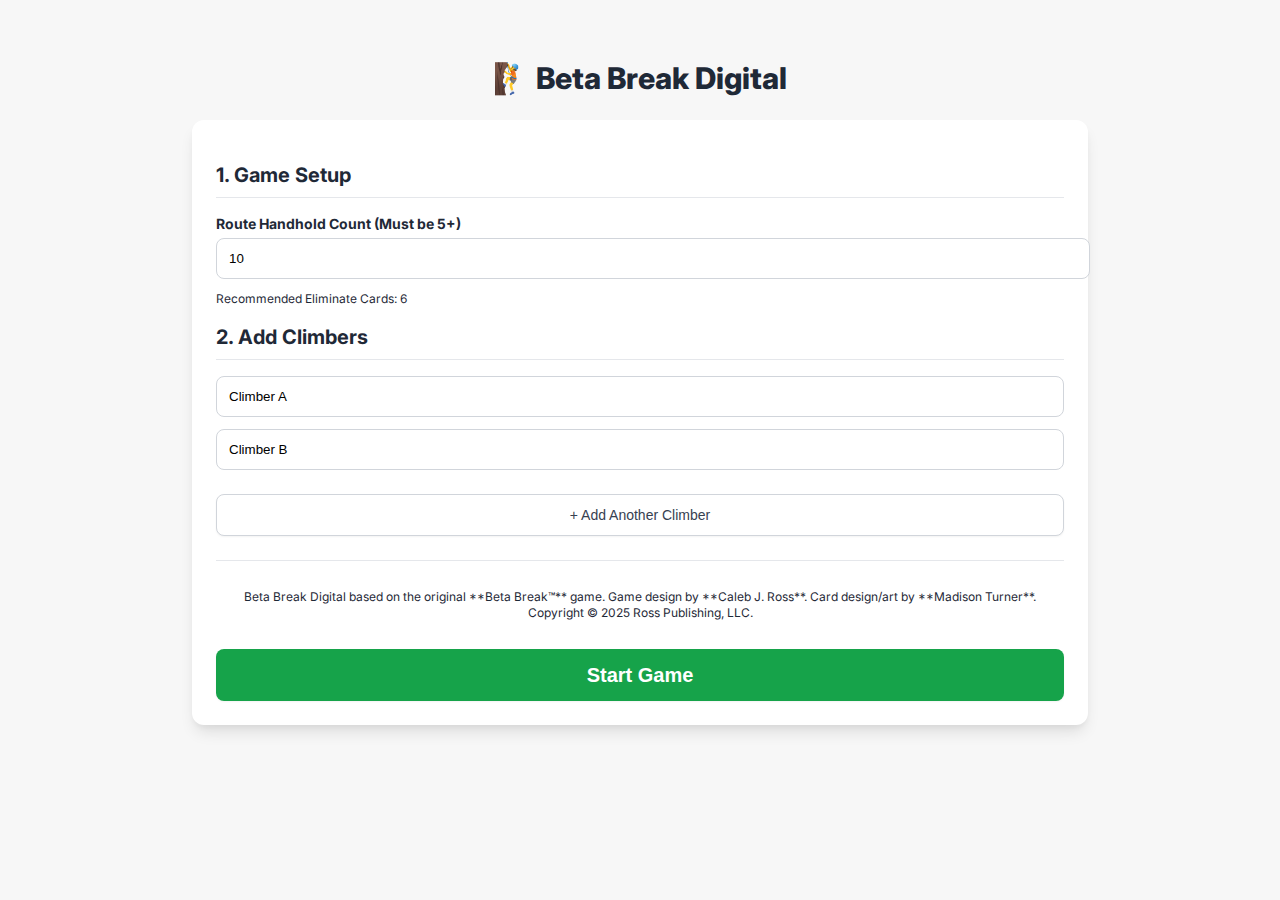
<file: BetaBreak_v6.1.html>
<!DOCTYPE html>
<html lang="en">
<head>
    <meta charset="UTF-8">
    <meta name="viewport" content="width=device-width, initial-scale=1.0">
    <title>Beta Break Digital</title>
    <style>
        /* Base Reset and Font */
        @import url('https://fonts.googleapis.com/css2?family=Inter:wght@400;600;700;800&display=swap');
        
        body {
            font-family: 'Inter', sans-serif;
            background-color: #f7f7f7; /* Restored original background */
            display: flex;
            flex-direction: column;
            align-items: center;
            padding: 1rem;
            color: #1f2937;
        }

        /* --- Components --- */
        .app-container {
            width: 100%;
            max-width: 896px; /* max-w-4xl */
            padding: 1rem;
        }

        .section-card {
            background-color: white;
            padding: 1.5rem;
            border-radius: 0.75rem; /* rounded-xl */
            box-shadow: 0 10px 15px -3px rgba(0, 0, 0, 0.1), 0 4px 6px -2px rgba(0, 0, 0, 0.05); /* shadow-lg */
            margin-bottom: 1.5rem;
            transition: all 0.3s ease-in-out;
        }

        .card-modal-container {
            width: 100%;
            max-width: 400px;
            height: 550px;
            border-radius: 16px;
            box-shadow: 0 20px 25px -5px rgba(0, 0, 0, 0.1), 0 10px 10px -5px rgba(0, 0, 0, 0.04);
            overflow: hidden;
            display: flex;
            flex-direction: column;
            transition: all 0.3s ease-in-out;
            background-color: white;
        }

        .card-image-bg {
            height: 150px;
            background-size: cover;
            background-position: center;
            border-bottom: 1px solid rgba(0,0,0,0.1);
        }

        .card-content {
            flex-grow: 1;
            padding: 1.5rem;
            display: flex;
            flex-direction: column;
            justify-content: space-between;
        }

        .overlay {
            position: fixed;
            top: 0;
            left: 0;
            width: 100%;
            height: 100%;
            background-color: rgba(0, 0, 0, 0.75);
            display: flex;
            justify-content: center;
            align-items: center;
            z-index: 50;
        }

        .eliminate-tag {
            background-color: #fca5a5; /* Red-300 */
            color: #7f1d1d; /* Red-900 */
            padding: 0.25rem 0.75rem;
            border-radius: 9999px;
            font-weight: 600;
            display: inline-flex;
            align-items: center;
            margin-right: 0.5rem;
            margin-bottom: 0.5rem;
            box-shadow: 0 1px 3px rgba(0,0,0,0.1);
            font-size: 0.875rem;
        }

        .active-card-title {
            font-weight: 700;
            text-transform: uppercase;
            letter-spacing: 0.05em;
            margin-bottom: 0.5rem;
            padding-bottom: 0.25rem;
            border-bottom: 2px solid;
            font-size: 0.875rem;
        }

        /* Buttons */
        .btn {
            width: 100%;
            padding-top: 0.75rem;
            padding-bottom: 0.75rem;
            border-radius: 0.5rem;
            font-weight: 700;
            transition: background-color 0.2s;
            cursor: pointer;
            text-align: center;
            border: none;
            box-shadow: 0 1px 2px 0 rgba(0, 0, 0, 0.05);
        }
        .btn-green { background-color: #16a34a; color: white; } /* Green-600 */
        .btn-green:hover { background-color: #15803d; } /* Green-700 */
        
        .btn-blue { background-color: #2563eb; color: white; } /* Blue-600 */
        .btn-blue:hover { background-color: #1d4ed8; } /* Blue-700 */
        
        .btn-red { background-color: #ef4444; color: white; } /* Red-500 */
        .btn-red:hover { background-color: #dc2626; } /* Red-600 */

        .btn-outline {
            border: 1px solid #d1d5db;
            background-color: white;
            color: #374151;
            font-weight: 500;
            font-size: 0.875rem;
        }
        .btn-outline:hover { background-color: #f9fafb; }

        /* Inputs */
        .input-field {
            width: 100%;
            padding: 0.75rem;
            border: 1px solid #d1d5db;
            border-radius: 0.5rem;
            outline: none;
        }
        .input-field:focus {
            border-color: #3b82f6;
            box-shadow: 0 0 0 3px rgba(59, 130, 246, 0.3);
        }

        /* Typography & Utility (Only necessary ones maintained) */
        .hidden { display: none; }
        .flex { display: flex; }
        .flex-wrap { flex-wrap: wrap; }
        .items-center { align-items: center; }
        .justify-between { justify-content: space-between; }
        .text-center { text-align: center; }
        .font-bold { font-weight: 700; }
        .font-extrabold { font-weight: 800; }
        .text-3xl { font-size: 1.875rem; line-height: 2.25rem; }
        .text-2xl { font-size: 1.5rem; line-height: 2rem; }
        .text-xl { font-size: 1.25rem; line-height: 1.75rem; }
        .text-sm { font-size: 0.875rem; line-height: 1.25rem; }
        .text-xs { font-size: 0.75rem; line-height: 1rem; }
        .mb-6 { margin-bottom: 1.5rem; }
        .mb-4 { margin-bottom: 1rem; }
        .mt-4 { margin-top: 1rem; }
        .gap-2 { gap: 0.5rem; }
        .gap-4 { gap: 1rem; }
        .grid { display: grid; }
        .w-full { width: 100%; }
        .border-b { border-bottom: 1px solid #e5e7eb; }
        .pb-2 { padding-bottom: 0.5rem; }
        
        .bg-blue-50 { background-color: #eff6ff; }
        .bg-yellow-50 { background-color: #fefce8; }
        .bg-indigo-50 { background-color: #eef2ff; }
        .bg-orange-50 { background-color: #fff7ed; }
        
        .rounded-lg { border-radius: 0.5rem; }
        .p-4 { padding: 1rem; }
        
        .grid-cols-2 { grid-template-columns: repeat(2, minmax(0, 1fr)); }
        @media (min-width: 768px) {
            .md\:grid-cols-2 { grid-template-columns: repeat(2, minmax(0, 1fr)); }
        }

        /* Specific Borders */
        .border-l-4 { border-left-width: 4px; }
        .border-blue-500 { border-color: #3b82f6; }
        .border-indigo-400 { border-color: #818cf8; }
        .border-orange-400 { border-color: #fb923c; }
        .border-indigo-700 { color: #4338ca; border-color: #4338ca; }
        .border-orange-700 { color: #c2410c; border-color: #c2410c; }
        .border-red-700 { color: #b91c1c; border-color: #b91c1c; }

        /* Status Badges */
        .status-badge {
            font-size: 0.75rem;
            font-weight: 600;
            padding: 0.125rem 0.5rem;
            border-radius: 9999px;
        }
        .badge-climber { background-color: #bfdbfe; color: #1e40af; } /* blue-200, blue-800 */
        .badge-ghost { background-color: #e5e7eb; color: #374151; } /* gray-200, gray-800 */
        .badge-active { background-color: #bbf7d0; color: #166534; } /* green-200, green-800 */
        
        .player-row {
            display: flex;
            justify-content: space-between;
            align-items: center;
            padding: 0.75rem;
            border-radius: 0.5rem;
            margin-bottom: 0.5rem;
        }
        .player-active { background-color: #dbeafe; border: 2px solid #60a5fa; } /* blue-100, blue-400 */
        .player-inactive { background-color: #f9fafb; } /* gray-50 */

        .overflow-y-auto { overflow-y: auto; }
        .max-h-56 { max-height: 14rem; }
        
        /* List Styles for Rules */
        .rules-modal-content {
            width: 95%;
            max-width: 600px;
            max-height: 80vh;
            background-color: white;
            padding: 1.5rem;
            border-radius: 16px;
            box-shadow: 0 10px 30px rgba(0, 0, 0, 0.2);
            overflow-y: auto;
        }
        
    </style>
</head>
<body>

    <div id="app" class="app-container">
        <h1 class="text-3xl font-extrabold text-center mb-6 text-gray-800">
            🧗 Beta Break Digital
        </h1>

        <!-- START SCREEN -->
        <div id="setup-screen" class="section-card">
            <h2 class="text-xl font-bold mb-4 text-gray-700 border-b pb-2">1. Game Setup</h2>
            
            <div class="mb-4">
                <label for="routeLength" class="text-sm font-bold text-gray-700" style="display:block; margin-bottom:0.25rem;">Route Handhold Count (Must be 5+)</label>
                <input type="number" id="routeLength" value="10" min="5" class="input-field" onchange="updateDeckEstimate()">
                <p id="deck-estimate" class="text-xs text-gray-500 mt-1">Recommended Eliminate Cards: 6</p>
            </div>

            <h2 class="text-xl font-bold mb-4 text-gray-700 border-b pb-2">2. Add Climbers</h2>
            <div id="player-inputs" style="margin-bottom: 1.5rem;">
                <!-- Initial two player inputs -->
                <div class="flex gap-2" style="margin-bottom: 0.75rem;">
                    <input type="text" placeholder="Climber 1 Name" class="input-field" value="Climber A">
                </div>
                <div class="flex gap-2" style="margin-bottom: 0.75rem;">
                    <input type="text" placeholder="Climber 2 Name" class="input-field" value="Climber B">
                </div>
            </div>
            
            <button onclick="addClimberInput()" class="btn btn-outline mb-6">
                + Add Another Climber
            </button>

            <!-- 3. GAME CREDIT -->
            <div style="border-top: 1px solid #e5e7eb; padding-top: 1rem;">
                <p class="text-xs text-gray-500 text-center font-medium">
                    Beta Break Digital based on the original **Beta Break™** game.
                    Game design by **Caleb J. Ross**. Card design/art by **Madison Turner**.
                    Copyright &copy; 2025 Ross Publishing, LLC.
                </p>
            </div>
            
            <button id="start-game-btn" onclick="startGame()" class="btn btn-green text-xl mt-4">
                Start Game
            </button>
        </div>

        <!-- GAME SCREEN -->
        <div id="game-screen" class="hidden w-full">
            
            <!-- CURRENT STATUS -->
            <div class="section-card" style="border-top: 4px solid #3b82f6;">
                <h2 class="text-2xl font-bold mb-4 text-gray-800 flex justify-between items-center">
                    Current Game Status
                    <span id="problem-holds" class="text-sm font-normal bg-gray-100 px-3 py-1 rounded-lg text-gray-700 border border-gray-200">Holds: N/A</span>
                </h2>
                <div class="grid md:grid-cols-2 gap-4">
                    <div class="bg-blue-50 p-4 rounded-lg border-l-4 border-blue-500">
                        <p class="text-sm font-medium text-blue-700">Current Climber</p>
                        <p id="current-climber-name" class="text-xl font-extrabold text-blue-900 truncate">Waiting...</p>
                    </div>
                    <div class="bg-yellow-50 p-4 rounded-lg border-l-4 border-yellow-500">
                        <p class="text-sm font-medium text-yellow-700">Cards Remaining</p>
                        <p id="cards-remaining-count" class="text-xl font-extrabold text-yellow-900">0</p>
                    </div>
                </div>
            </div>

            <!-- ACTIVE EFFECTS -->
            <div class="section-card">
                <h2 class="text-xl font-bold mb-4 text-gray-700 border-b pb-2">Active Problem Effects</h2>
                
                <!-- Active Beta -->
                <div id="active-beta-display" class="mb-4 p-4 rounded-lg bg-indigo-50 border-l-4 border-indigo-400">
                    <p class="active-card-title text-indigo-700 border-indigo-700">Active Beta</p>
                    <div id="active-beta-content" class="text-gray-900 text-sm">Waiting for game start...</div>
                </div>
                
                <!-- Active Break -->
                <div id="active-break-display" class="mb-4 p-4 rounded-lg bg-orange-50 border-l-4 border-orange-400">
                    <p class="active-card-title text-orange-700 border-orange-700">Active Break</p>
                    <div id="active-break-content" class="text-gray-900 text-sm">Waiting for game start...</div>
                </div>
                
                <!-- Eliminated Holds -->
                <div id="eliminated-holds-display" class="mt-4">
                    <p class="text-md font-bold mb-2 text-red-700">Eliminated Holds:</p>
                    <div id="eliminated-holds-list" class="flex flex-wrap gap-2">
                        <p class="text-sm text-gray-500 italic">None so far.</p>
                    </div>
                </div>
            </div>

            <!-- PLAYER LIST & CONTROLS -->
            <div class="section-card">
                <h2 class="text-xl font-bold mb-4 text-gray-700 border-b pb-2">Player Status</h2>
                <div id="player-list" style="margin-bottom: 1.5rem;">
                    <!-- Player list will be inserted here -->
                </div>
                
                <!-- CLIMBER ACTIONS -->
                <div id="climber-actions" style="border-top: 1px solid #e5e7eb; padding-top: 1rem;">
                    <button id="draw-card-btn" onclick="drawCard()" class="btn btn-blue text-lg shadow-md">
                        Draw Card & Start Turn
                    </button>
                    
                    <div id="send-outcome-buttons" class="hidden grid grid-cols-2 gap-4 mt-4">
                        <button onclick="recordSendOutcome(true)" class="btn btn-green shadow-md">
                            Succeeded Send
                        </button>
                        <button onclick="recordSendOutcome(false)" class="btn btn-red shadow-md">
                            Failed Send
                        </button>
                    </div>
                </div>

                <div class="flex gap-2 mt-4">
                    <button onclick="showRules()" class="btn btn-outline" style="width: 50%;">View Rules</button>
                    <button onclick="showSetup()" class="btn btn-outline" style="width: 50%;">New Game</button>
                </div>
            </div>
        </div>

        <!-- DRAWN CARD OVERLAY -->
        <div id="drawn-card-overlay" class="overlay hidden">
            <div class="card-modal-container" id="drawn-card-modal">
                <div class="card-image-bg" id="drawn-card-image" style="background-image: url('https://placehold.co/400x600/3b82f6/ffffff?text=CARD');"></div>
                <div class="card-content">
                    <div>
                        <p id="drawn-card-type" class="text-sm font-bold mb-1 text-gray-500 uppercase"></p>
                        <h3 id="drawn-card-name" class="text-2xl font-extrabold mb-4 text-gray-800">Card Name</h3>
                        <div id="drawn-card-description" class="text-gray-700 text-base leading-relaxed overflow-y-auto max-h-56">Card Description</div>
                    </div>
                    <button onclick="acknowledgeCard()" class="btn btn-green mt-4 shadow-md">
                        Acknowledge Card & Continue
                    </button>
                </div>
            </div>
        </div>
        
        <!-- ELIMINATE HOLD MODAL -->
        <div id="eliminate-modal" class="overlay hidden">
            <div class="section-card" style="width: 100%; max-width: 24rem; border-top: 4px solid #ef4444;">
                <h3 class="text-xl font-bold mb-4 text-red-700">Eliminate a Hold!</h3>
                <p class="mb-4 text-gray-700 text-sm">The current Climber must name the hold they are eliminating.</p>
                <input type="text" id="eliminated-hold-name" placeholder="E.g., Blue crimp on left" class="input-field mb-4">
                <button onclick="confirmEliminateHold()" class="btn btn-red shadow-md">
                    Confirm Elimination
                </button>
            </div>
        </div>
        
        <!-- WINNER MODAL -->
        <div id="winner-modal" class="overlay hidden">
            <div class="section-card text-center" style="width: 100%; max-width: 28rem; border-top: 4px solid #16a34a;">
                <p class="text-3xl mb-4">🏆</p>
                <h3 class="text-3xl font-extrabold text-blue-700 mb-2">Game Over!</h3>
                <p id="winner-name" class="text-2xl font-bold text-gray-800 mb-6">The Winner is:</p>
                <button onclick="resetGame()" class="btn btn-blue shadow-md">
                    Play Again
                </button>
            </div>
        </div>

        <!-- RULES MODAL -->
        <div id="rules-modal" class="overlay hidden">
            <div class="rules-modal-content">
                <div class="flex justify-between items-center border-b pb-2 mb-4">
                    <h2 class="text-2xl font-bold text-gray-800">Rules & Glossary</h2>
                    <button onclick="hideRules()" class="text-gray-500 hover:text-gray-700 font-bold text-xl" style="padding: 0 0.5rem;">&times;</button>
                </div>
                
                <h3 class="text-lg font-bold text-blue-700 mb-2">How It Works</h3>
                <p class="text-sm text-gray-700 mb-4">Climbers compete to be the last player standing by sending an indoor boulder problem. Cards introduce unique challenges.</p>
                
                <h3 class="text-lg font-bold text-blue-700 mb-2">Turn Structure (The Climber's Turn)</h3>
                <ol style="list-style-type: decimal; padding-left: 1.5rem;" class="text-sm text-gray-700 mb-4">
                    <li>The Climber **Draws a Card**.</li>
                    <li>The card's effect is applied:
                        <ul style="list-style-type: disc; padding-left: 1.5rem; margin-top: 0.25rem;">
                            <li>**Beta or Break:** Replaces the active card of its type.</li>
                            <li>**Eliminate:** The Climber names one hold on the problem to be **eliminated** (removed from use).</li>
                        </ul>
                    </li>
                    <li>The Climber attempts to **Send** the problem, adhering to the combined active **Beta**, active **Break**, and all **Eliminated Holds**.</li>
                    <li>The Climber records the send outcome (**Succeeded/Failed**).</li>
                    <li>The turn ends, and the next player begins.</li>
                </ol>

                <h3 class="text-lg font-bold text-blue-700 mb-2">Ghost Players & Winning</h3>
                <ul style="list-style-type: disc; padding-left: 1.5rem;" class="text-sm text-gray-700 mb-4">
                    <li>If a player **fails** their send, they become a **Ghost Player**.</li>
                    <li>**Ghost Bonus:** If a Ghost Player **succeeds** a send, they may **ADD** one previously eliminated hold back to the problem.</li>
                    <li>The game ends when all but one Climber is an active Player.</li>
                </ul>

                <h3 class="text-lg font-bold text-red-700 mb-2">Safety Rule</h3>
                <p class="text-sm text-red-700 font-bold mb-4">
                    Always prioritize safety. If the Climber feels unsafe, they can attempt the send without adhering to the active Beta or Break cards.
                </p>
                
                <button onclick="hideRules()" class="btn btn-blue mt-4">Close</button>
            </div>
        </div>

    </div>

    <script>
        // --- GLOBAL GAME STATE ---
        let gameState = {
            players: [],
            deck: [],
            discard: [],
            eliminatedHolds: [],
            activeBeta: null,
            activeBreak: null,
            currentClimberIndex: 0,
            routeLength: 10,
            pendingDrawnCard: null, 
            isAcknowledged: false, 
            hasGhostSucceeded: false, 
        };

        // --- CARD DEFINITIONS (Consolidated from PDF) ---
        const BASE_CARDS = [
            // BETA CARDS (15 unique rules)
            { id: 1, name: "Hands Only", type: "Beta", description_html: "Climb using only designated handholds. Use of any intermediate or texture on the wall is prohibited.", image_url: "https://placehold.co/400x600/3b82f6/ffffff?text=Hands+Only" },
            { id: 2, name: "Feet First", type: "Beta", description_html: "Must establish feet on the first foothold before touching any handholds.", image_url: "https://placehold.co/400x600/3b82f6/ffffff?text=Feet+First" },
            { id: 3, name: "Silent Feet", type: "Beta", description_html: "All foot placements must be silent. Any audible scraping or tapping results in a failed send.", image_url: "https://placehold.co/400x600/3b82f6/ffffff?text=Silent+Feet" },
            { id: 4, name: "No Back-tracking", type: "Beta", description_html: "Once a hand or foot leaves a hold, it cannot return to that hold on the same attempt.", image_url: "https://placehold.co/400x600/3b82f6/ffffff?text=No+Back-tracking" },
            { id: 5, name: "Static Only", type: "Beta", description_html: "All movements must be static. Any sustained dynamic movement (dyno, lunge) results in a failed send.", image_url: "https://placehold.co/400x600/3b82f6/ffffff?text=Static+Only" },
            { id: 6, name: "Hand Besties", type: "Beta", description_html: "Every use of a hand on a hold must be matched by the other hand before moving on.", image_url: "https://placehold.co/400x600/3b82f6/ffffff?text=Hand+Besties" },
            { id: 7, name: "T-Rex", type: "Beta", description_html: "No straight elbows during the climb.", image_url: "https://placehold.co/400x600/3b82f6/ffffff?text=T-Rex" },
            { id: 8, name: "Toes Only", type: "Beta", description_html: "Only use your toes when using your feet (no heels, no arches).", image_url: "https://placehold.co/400x600/3b82f6/ffffff?text=Toes+Only" },
            { id: 9, name: "No Adjusting", type: "Beta", description_html: "Once you grab a hold or place a foot, you cannot adjust or reposition your hand or foot.", image_url: "https://placehold.co/400x600/3b82f6/ffffff?text=No+Adjusting" },
            { id: 10, name: "Tripod", type: "Beta", description_html: "Max 3 points of contact at any time.", image_url: "https://placehold.co/400x600/3b82f6/ffffff?text=Tripod" },
            { id: 11, name: "Invisible Chair", type: "Beta", description_html: "No straight legs during the climb.", image_url: "https://placehold.co/400x600/3b82f6/ffffff?text=Invisible+Chair" },
            { id: 12, name: "No Edges", type: "Beta", description_html: "No using any outside edge/rand of your shoes (including the toe edge and heel edge) against the wall for balance.", image_url: "https://placehold.co/400x600/3b82f6/ffffff?text=No+Edges" },
            { id: 13, name: "Peace!", type: "Beta", description_html: "Only 2 fingers on each hand can be in contact with any hold at a given time.", image_url: "https://placehold.co/400x600/3b82f6/ffffff?text=Peace!" },
            { id: 14, name: "Hand-emies", type: "Beta", description_html: "No hand-matching any holds.", image_url: "https://placehold.co/400x600/3b82f6/ffffff?text=Hand-emies" },
            { id: 15, name: "Foot-emies", type: "Beta", description_html: "No foot-matching any holds.", image_url: "https://placehold.co/400x600/3b82f6/ffffff?text=Foot-emies" },
            
            // BREAK CARDS (12 unique rules)
            { id: 101, name: "Mandatory Dyno", type: "Break", description_html: "At some point during the problem, the Climber must use a dynamic movement (no feet or hands momentarily contacting holds).", image_url: "https://placehold.co/400x600/f97316/ffffff?text=Dyno+Break" },
            { id: 102, name: "Heel Hook Required", type: "Break", description_html: "Use a heel hook to complete at least 1 move.", image_url: "https://placehold.co/400x600/f97316/ffffff?text=Heel+Hook" },
            { id: 103, name: "No Smearing", type: "Break", description_html: "All footholds must be used as intended; no smearing on the wall is allowed.", image_url: "https://placehold.co/400x600/f97316/ffffff?text=No+Smearing" },
            { id: 104, name: "Flagging Required", type: "Break", description_html: "The climber must use a non-weight-bearing flag (back flag or side flag) for at least one move during the send.", image_url: "https://placehold.co/400x600/f97316/ffffff?text=Flagging+Required" },
            { id: 105, name: "High Step", type: "Break", description_html: "Complete at least 1 move by placing a foot above waist height.", image_url: "https://placehold.co/400x600/f97316/ffffff?text=High+Step" },
            { id: 106, name: "Gaston Required", type: "Break", description_html: "Use a gaston (grab a hold with your thumb toward the ground, pulling outward) to complete at least 1 move.", image_url: "https://placehold.co/400x600/f97316/ffffff?text=Gaston+Required" },
            { id: 107, name: "Legs Crossed", type: "Break", description_html: "Complete at least 1 move by crossing a leg over the other leg.", image_url: "https://placehold.co/400x600/f97316/ffffff?text=Legs+Crossed" },
            { id: 108, name: "Toe Hook", type: "Break", description_html: "Use a toe hook to complete at least 1 move.", image_url: "https://placehold.co/400x600/f97316/ffffff?text=Toe+Hook" },
            { id: 109, name: "Drop Knee", type: "Break", description_html: "Use a Drop Knee to complete at least 1 move.", image_url: "https://placehold.co/400x600/f97316/ffffff?text=Drop+Knee" },
            { id: 110, name: "Palm Press", type: "Break", description_html: "Use a palm press (use the palm of your hand to press against a hold or surface for stability) to complete at least 1 move.", image_url: "https://placehold.co/400x600/f97316/ffffff?text=Palm+Press" },
            { id: 111, name: "Deadpoint", type: "Break", description_html: "Complete at least 1 move with a quick, dynamic reach to the next hold, without pausing, while keeping one foot planted.", image_url: "https://placehold.co/400x600/f97316/ffffff?text=Deadpoint" },
            { id: 112, name: "Footswap", type: "Break", description_html: "Swap a foot with the other foot on the same hold without removing both feet from the wall.", image_url: "https://placehold.co/400x600/f97316/ffffff?text=Footswap" },
            
            // ELIMINATE CARD (Rule is handled by logic)
            { id: 201, name: "Eliminate Hold", type: "Eliminate", description_html: "The Climber names and eliminates one handhold for all subsequent attempts.", image_url: "https://placehold.co/400x600/dc2626/ffffff?text=ELIMINATE+CARD" },
        ];
        
        // --- UTILITY FUNCTIONS ---

        function shuffle(array) {
            for (let i = array.length - 1; i > 0; i--) {
                const j = Math.floor(Math.random() * (i + 1));
                [array[i], array[j]] = [array[j], array[i]];
            }
            return array;
        }

        function updateDeckEstimate() {
            const routeLength = parseInt(document.getElementById('routeLength').value) || 0;
            const eliminateCount = Math.max(0, routeLength - 4); 
            document.getElementById('deck-estimate').textContent = `Recommended Eliminate Cards: ${eliminateCount}`;
        }

        // --- VIEW MANAGEMENT ---

        function showSetup() {
            document.getElementById('setup-screen').classList.remove('hidden');
            document.getElementById('game-screen').classList.add('hidden');
            document.getElementById('winner-modal').classList.add('hidden');
        }

        function showGame() {
            document.getElementById('setup-screen').classList.add('hidden');
            document.getElementById('game-screen').classList.remove('hidden');
        }

        function showRules() { document.getElementById('rules-modal').classList.remove('hidden'); }
        function hideRules() { document.getElementById('rules-modal').classList.add('hidden'); }

        function addClimberInput() {
            const container = document.getElementById('player-inputs');
            const count = container.children.length + 1;
            const div = document.createElement('div');
            div.className = 'flex gap-2';
            div.style.marginBottom = '0.75rem';
            div.innerHTML = `
                <input type="text" placeholder="Climber ${count} Name" class="input-field" value="Climber ${String.fromCharCode(65 + count - 1)}">
                <button onclick="this.parentNode.remove()" class="btn btn-red" style="width: 3rem; padding: 0;">X</button>
            `;
            container.appendChild(div);
        }

        // --- GAME LOGIC ---

        function initializeDeck(routeLength) {
            const deck = [];
            
            const eliminateCount = Math.max(0, routeLength - 4);
            const eliminateCard = BASE_CARDS.find(c => c.type === 'Eliminate');
            for (let i = 0; i < eliminateCount; i++) deck.push({...eliminateCard, id: `Elim-${i}`});

            const numPlayers = gameState.players.length;
            const betaCards = BASE_CARDS.filter(c => c.type === 'Beta');
            const breakCards = BASE_CARDS.filter(c => c.type === 'Break');
            
            for (let i = 0; i < numPlayers * 3; i++) {
                deck.push({...betaCards[i % betaCards.length], id: `Beta-${i}`});
                deck.push({...breakCards[i % breakCards.length], id: `Break-${i}`});
            }
            return shuffle(deck);
        }

        function startGame() {
            const playerInputs = Array.from(document.querySelectorAll('#player-inputs input[type="text"]'));
            const climbers = playerInputs.map(i => i.value.trim()).filter(n => n.length > 0)
                .map(name => ({ name, isGhost: false, id: crypto.randomUUID() }));

            if (climbers.length < 2) { console.error("You need at least two climbers to start the game."); return; }
            const routeLength = parseInt(document.getElementById('routeLength').value);
            if (routeLength < 5) { console.error("Please enter a route length of 5 or more handholds."); return; }

            // Reset Game State
            gameState.players = climbers;
            gameState.currentClimberIndex = 0;
            gameState.eliminatedHolds = [];
            gameState.routeLength = routeLength;
            gameState.activeBeta = null;
            gameState.activeBreak = null;
            gameState.pendingDrawnCard = null;
            gameState.isAcknowledged = false;
            gameState.hasGhostSucceeded = false;

            gameState.deck = initializeDeck(routeLength);
            gameState.discard = [];

            // Initial Active Cards
            const initBeta = gameState.deck.findIndex(c => c.type === 'Beta');
            if (initBeta !== -1) gameState.activeBeta = gameState.deck.splice(initBeta, 1)[0];
            
            const initBreak = gameState.deck.findIndex(c => c.type === 'Break');
            if (initBreak !== -1) gameState.activeBreak = gameState.deck.splice(initBreak, 1)[0];
            
            gameState.deck = shuffle(gameState.deck);
            gameState.isAcknowledged = true;

            showGame();
            renderGame();
        }

        function drawCard() {
            if (gameState.deck.length === 0) {
                if (gameState.discard.length === 0) return;
                gameState.deck = shuffle(gameState.discard);
                gameState.discard = [];
            }

            const drawnCard = gameState.deck[0]; 
            if (!drawnCard) return;

            gameState.pendingDrawnCard = drawnCard;

            document.getElementById('drawn-card-type').textContent = `${drawnCard.type} Card`;
            document.getElementById('drawn-card-name').textContent = drawnCard.name;
            document.getElementById('drawn-card-description').innerHTML = drawnCard.description_html;
            document.getElementById('drawn-card-image').style.backgroundImage = `url('${drawnCard.image_url}')`;

            const cardModal = document.getElementById('drawn-card-modal');
            let color = drawnCard.type === 'Beta' ? '#4338ca' : (drawnCard.type === 'Break' ? '#c2410c' : '#b91c1c');
            cardModal.style.borderTop = `8px solid ${color}`;

            document.getElementById('drawn-card-overlay').classList.remove('hidden');
            document.getElementById('draw-card-btn').classList.add('hidden');
            renderGame();
        }

        function acknowledgeCard() {
            const drawnCard = gameState.pendingDrawnCard;
            if (!drawnCard) return;

            gameState.deck.shift();
            gameState.discard.push(drawnCard);

            const currentPlayer = gameState.players[gameState.currentClimberIndex];
            
            if (drawnCard.type === 'Beta') gameState.activeBeta = drawnCard;
            else if (drawnCard.type === 'Break') gameState.activeBreak = drawnCard;
            else if (drawnCard.type === 'Eliminate' && !currentPlayer.isGhost) {
                document.getElementById('drawn-card-overlay').classList.add('hidden');
                document.getElementById('eliminate-modal').classList.remove('hidden');
                gameState.pendingDrawnCard = null;
                renderGame();
                return;
            }
            
            gameState.isAcknowledged = true;
            gameState.pendingDrawnCard = null;
            document.getElementById('drawn-card-overlay').classList.add('hidden');
            document.getElementById('send-outcome-buttons').classList.remove('hidden');
            renderGame();
        }

        function confirmEliminateHold() {
            const holdName = document.getElementById('eliminated-hold-name').value.trim();
            if (holdName) {
                gameState.eliminatedHolds.push({ name: holdName, id: crypto.randomUUID() });
                document.getElementById('eliminated-hold-name').value = '';
                document.getElementById('eliminate-modal').classList.add('hidden');
                gameState.isAcknowledged = true;
                document.getElementById('send-outcome-buttons').classList.remove('hidden');
                renderGame();
            } else {
                console.error("Please enter a hold name.");
            }
        }

        function recordSendOutcome(succeeded) {
            const currentPlayer = gameState.players[gameState.currentClimberIndex];
            let shouldMove = true; 
            gameState.hasGhostSucceeded = false;

            if (succeeded) {
                if (currentPlayer.isGhost && gameState.eliminatedHolds.length > 0) {
                    gameState.hasGhostSucceeded = true;
                    shouldMove = false;
                }
            } else {
                currentPlayer.isGhost = true;
            }

            const active = gameState.players.filter(p => !p.isGhost);
            if (active.length <= 1) {
                endGame(active.length === 1 ? active[0].name : "The Ghosts won!");
                return;
            }

            if (shouldMove) moveToNextPlayer();
            else renderGame();
        }

        function moveToNextPlayer() {
            document.getElementById('send-outcome-buttons').classList.add('hidden');
            document.getElementById('draw-card-btn').classList.remove('hidden');
            gameState.isAcknowledged = false; 
            gameState.hasGhostSucceeded = false; 
            gameState.currentClimberIndex = (gameState.currentClimberIndex + 1) % gameState.players.length;
            renderGame();
        }
        
        function removeEliminatedHold(holdId) {
            if (gameState.hasGhostSucceeded) {
                gameState.eliminatedHolds = gameState.eliminatedHolds.filter(h => h.id !== holdId);
                moveToNextPlayer(); 
            }
            renderGame(); 
        }

        function endGame(winner) {
            document.getElementById('winner-name').textContent = winner === "The Ghosts won!"
                ? winner
                : `The Winner is: ${winner}!`;
            document.getElementById('winner-modal').classList.remove('hidden');
        }

        function resetGame() {
            showSetup();
            renderGame(); 
        }

        function renderGame() {
            const currentPlayer = gameState.players[gameState.currentClimberIndex];
            
            document.getElementById('current-climber-name').textContent = currentPlayer ? currentPlayer.name : "N/A";
            document.getElementById('cards-remaining-count').textContent = gameState.deck.length;
            document.getElementById('problem-holds').textContent = `Holds: ${gameState.routeLength - gameState.eliminatedHolds.length}`;
            
            document.getElementById('active-beta-content').innerHTML = gameState.activeBeta ? gameState.activeBeta.description_html : 'No Active Beta.';
            document.getElementById('active-break-content').innerHTML = gameState.activeBreak ? gameState.activeBreak.description_html : 'No Active Break.';
            
            const holdsList = document.getElementById('eliminated-holds-list');
            holdsList.innerHTML = ''; 
            
            if (gameState.eliminatedHolds.length === 0) {
                holdsList.innerHTML = '<p class="text-sm text-gray-500 italic">None so far.</p>';
            } else {
                const canRemove = gameState.hasGhostSucceeded && currentPlayer.isGhost;
                gameState.eliminatedHolds.forEach(hold => {
                    // Changed button text to ADD
                    const addBtn = canRemove 
                        ? `<button onclick="removeEliminatedHold('${hold.id}')" class="ml-2 text-xs bg-white text-green-700 px-2 rounded hover:bg-green-100 border border-green-200">ADD</button>`
                        : '';
                    const div = document.createElement('div');
                    div.className = 'eliminate-tag';
                    div.innerHTML = `<span>${hold.name}</span>${addBtn}`;
                    holdsList.appendChild(div);
                });
                // Changed instruction text to ADD
                if (canRemove) holdsList.innerHTML += `<p class="w-full text-sm text-red-700 mt-2 font-bold">Ghost Bonus: Click 'ADD' to return a hold to the problem and end turn!</p>`;
            }

            const playerList = document.getElementById('player-list');
            playerList.innerHTML = '';
            gameState.players.forEach((player, index) => {
                const isCurrent = index === gameState.currentClimberIndex;
                const div = document.createElement('div');
                div.className = `player-row ${isCurrent ? 'player-active' : 'player-inactive'}`;
                
                let badgeClass = player.isGhost ? 'badge-ghost' : 'badge-active';
                let badgeText = player.isGhost ? 'GHOST' : 'ACTIVE';
                if (isCurrent) {
                    badgeClass = 'badge-climber';
                    badgeText = player.isGhost ? 'GHOST TURN' : 'CLIMBER';
                }

                div.innerHTML = `
                    <p class="font-bold text-gray-800 truncate">${player.name}</p>
                    <span class="status-badge ${badgeClass}">${badgeText}</span>
                `;
                playerList.appendChild(div);
            });
            
            const drawBtn = document.getElementById('draw-card-btn');
            const outcomeBtns = document.getElementById('send-outcome-buttons');
            
            if (gameState.isAcknowledged) {
                drawBtn.classList.add('hidden');
                if (gameState.hasGhostSucceeded && currentPlayer.isGhost) outcomeBtns.classList.add('hidden');
                else outcomeBtns.classList.remove('hidden');
            } else {
                drawBtn.classList.remove('hidden');
                outcomeBtns.classList.add('hidden');
            }
        }
        
        window.onload = function() { updateDeckEstimate(); renderGame(); };
    </script>
</body>
</html>
</file>
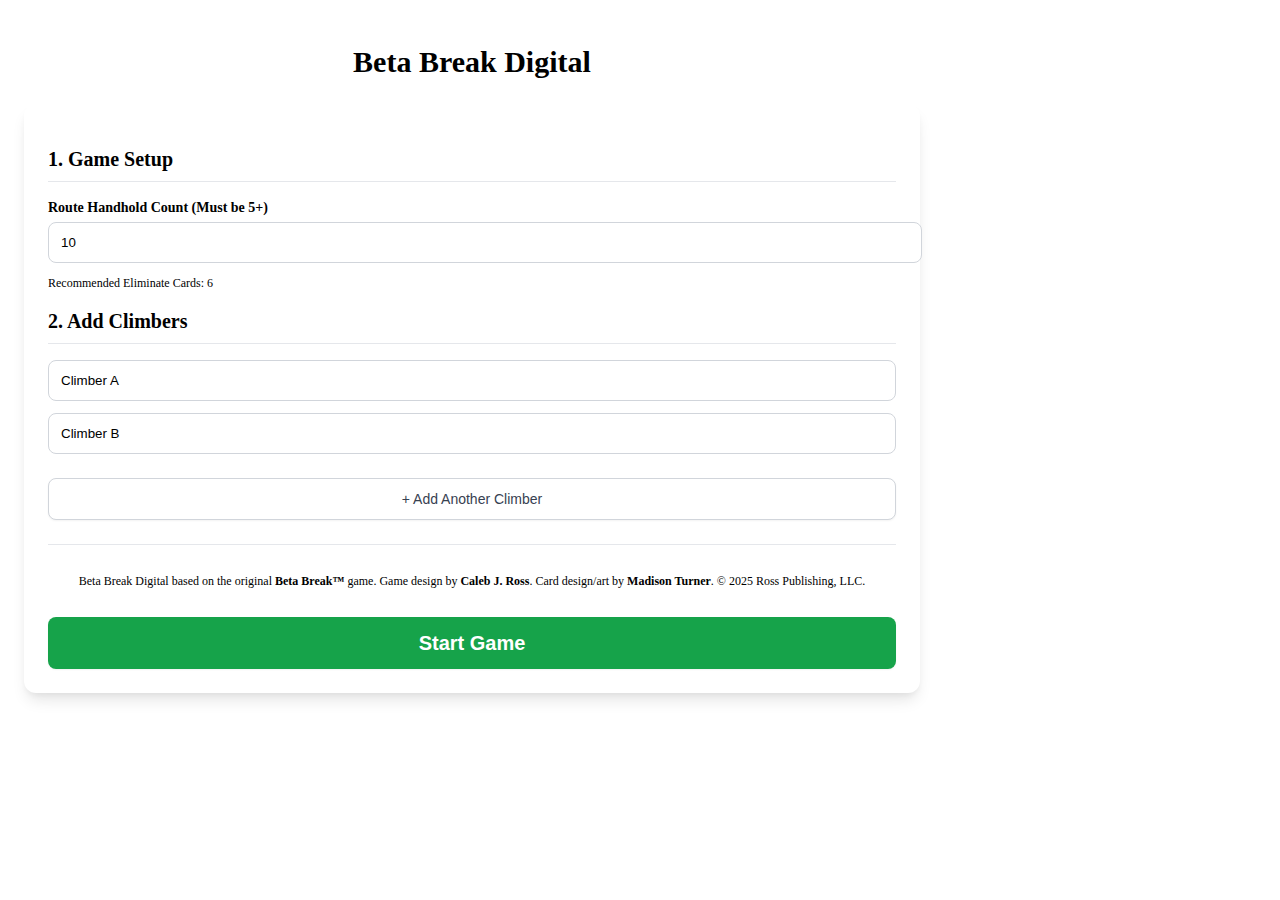
<file: src_index_Version2.html>
<!DOCTYPE html>
<html lang="en">
<head>
  <meta charset="UTF-8">
  <meta name="viewport" content="width=device-width, initial-scale=1.0">
  <meta name="theme-color" content="#000000">
  <title>Beta Break Digital</title>
  <meta name="description" content="Beta Break Digital - a digital implementation of the Beta Break™ climbing game.">
  
  <link rel="manifest" href="manifest.json">
  <link rel="icon" href="icons/icon-192.png">
  <link rel="stylesheet" href="style.css">
  <link rel="preconnect" href="https://fonts.googleapis.com">
  <link rel="preconnect" href="https://fonts.gstatic.com" crossorigin>
  <link href="https://fonts.googleapis.com/css2?family=Inter:wght@400;600;700;800&display=swap" rel="stylesheet">
</head>
<body>
  <div id="app" class="app-container">
    <h1 class="text-3xl font-extrabold text-center mb-6 text-gray-800">Beta Break Digital</h1>
    <!-- Game Setup Screen -->
    <div id="setup-screen" class="section-card" role="region" aria-label="Game Setup">
      <h2 class="text-xl font-bold mb-4 text-gray-700 border-b pb-2">1. Game Setup</h2>
      
      <div class="mb-4">
        <label for="routeLength" class="text-sm font-bold text-gray-700" style="display:block; margin-bottom:0.25rem;">Route Handhold Count (Must be 5+)</label>
        <input type="number" id="routeLength" value="10" min="5" class="input-field" onchange="updateDeckEstimate()" aria-label="Route Handhold Count">
        <p id="deck-estimate" class="text-xs text-gray-500 mt-1">Recommended Eliminate Cards: 6</p>
      </div>

      <h2 class="text-xl font-bold mb-4 text-gray-700 border-b pb-2">2. Add Climbers</h2>
      <div id="player-inputs" style="margin-bottom: 1.5rem;">
        <div class="flex gap-2" style="margin-bottom: 0.75rem;">
          <input type="text" placeholder="Climber 1 Name" class="input-field" value="Climber A" aria-label="Climber 1 Name">
        </div>
        <div class="flex gap-2" style="margin-bottom: 0.75rem;">
          <input type="text" placeholder="Climber 2 Name" class="input-field" value="Climber B" aria-label="Climber 2 Name">
        </div>
      </div>
      
      <button onclick="addClimberInput()" class="btn btn-outline mb-6" aria-label="Add Another Climber">
        + Add Another Climber
      </button>

      <div style="border-top: 1px solid #e5e7eb; padding-top: 1rem;">
        <p class="text-xs text-gray-500 text-center font-medium">
          Beta Break Digital based on the original <strong>Beta Break™</strong> game.
          Game design by <strong>Caleb J. Ross</strong>. Card design/art by <strong>Madison Turner</strong>.
          &copy; 2025 Ross Publishing, LLC.
        </p>
      </div>

      <button id="start-game-btn" onclick="startGame()" class="btn btn-green text-xl mt-4" aria-label="Start Game">
        Start Game
      </button>
    </div>

    <!-- Game Screen -->
    <div id="game-screen" class="hidden w-full" role="region" aria-label="Game Screen">
      <!-- Status Card -->
      <div class="section-card" style="border-top: 4px solid #3b82f6;">
        <h2 class="text-2xl font-bold mb-4 text-gray-800 flex justify-between items-center">
          Current Game Status
          <span id="problem-holds" class="text-sm font-normal bg-gray-100 px-3 py-1 rounded-lg text-gray-700 border border-gray-200">Holds: N/A</span>
        </h2>
        <div class="grid md:grid-cols-2 gap-4">
          <div class="bg-blue-50 p-4 rounded-lg border-l-4 border-blue-500">
            <p class="text-sm font-medium text-blue-700">Current Climber</p>
            <p id="current-climber-name" class="text-xl font-extrabold text-blue-900 truncate">Waiting...</p>
          </div>
          <div class="bg-yellow-50 p-4 rounded-lg border-l-4 border-yellow-500">
            <p class="text-sm font-medium text-yellow-700">Cards Remaining</p>
            <p id="cards-remaining-count" class="text-xl font-extrabold text-yellow-900">0</p>
          </div>
        </div>
      </div>
      <!-- Active Cards/Effects -->
      <div class="section-card">
        <h2 class="text-xl font-bold mb-4 text-gray-700 border-b pb-2">Active Problem Effects</h2>
        <div id="active-beta-display" class="mb-4 p-4 rounded-lg bg-indigo-50 border-l-4 border-indigo-400">
          <p class="active-card-title text-indigo-700 border-indigo-700">Active Beta</p>
          <div id="active-beta-content" class="text-gray-900 text-sm">Waiting for game start...</div>
        </div>
        <div id="active-break-display" class="mb-4 p-4 rounded-lg bg-orange-50 border-l-4 border-orange-400">
          <p class="active-card-title text-orange-700 border-orange-700">Active Break</p>
          <div id="active-break-content" class="text-gray-900 text-sm">Waiting for game start...</div>
        </div>
        <div id="eliminated-holds-display" class="mt-4">
          <p class="text-md font-bold mb-2 text-red-700">Eliminated Holds:</p>
          <div id="eliminated-holds-list" class="flex flex-wrap gap-2">
            <p class="text-sm text-gray-500 italic">None so far.</p>
          </div>
        </div>
      </div>
      <!-- Player Status/Actions -->
      <div class="section-card">
        <h2 class="text-xl font-bold mb-4 text-gray-700 border-b pb-2">Player Status</h2>
        <div id="player-list" style="margin-bottom: 1.5rem;">
        </div>
        <div id="climber-actions" style="border-top: 1px solid #e5e7eb; padding-top: 1rem;">
          <button id="draw-card-btn" onclick="drawCard()" class="btn btn-blue text-lg shadow-md" aria-label="Draw Card & Start Turn">
            Draw Card & Start Turn
          </button>
          <div id="send-outcome-buttons" class="hidden grid grid-cols-2 gap-4 mt-4">
            <button onclick="recordSendOutcome(true)" class="btn btn-green shadow-md" aria-label="Succeeded Send">
              Succeeded Send
            </button>
            <button onclick="recordSendOutcome(false)" class="btn btn-red shadow-md" aria-label="Failed Send">
              Failed Send
            </button>
          </div>
        </div>
        <div class="flex gap-2 mt-4">
          <button onclick="showRules()" class="btn btn-outline" style="width: 50%;" aria-label="View Rules">View Rules</button>
          <button onclick="resetGame()" class="btn btn-outline" style="width: 50%;" aria-label="New Game">New Game</button>
        </div>
      </div>
    </div>

    <!-- Card Modal -->
    <div id="drawn-card-overlay" class="overlay hidden">
      <div class="card-modal-container" id="drawn-card-modal" role="dialog" aria-modal="true" aria-label="Card Modal">
        <div class="card-image-bg" id="drawn-card-image" style="background-image: url('https://placehold.co/400x600/3b82f6/ffffff?text=CARD');" alt="Drawn Card"></div>
        <div class="card-content">
          <div>
            <p id="drawn-card-type" class="text-sm font-bold mb-1 text-gray-500 uppercase"></p>
            <h3 id="drawn-card-name" class="text-2xl font-extrabold mb-4 text-gray-800">Card Name</h3>
            <div id="drawn-card-description" class="text-gray-700 text-base leading-relaxed overflow-y-auto max-h-56">Card Description</div>
          </div>
          <button onclick="acknowledgeCard()" class="btn btn-green mt-4 shadow-md" aria-label="Acknowledge Card & Continue">
            Acknowledge Card & Continue
          </button>
        </div>
      </div>
    </div>
    
    <!-- Eliminate Modal -->
    <div id="eliminate-modal" class="overlay hidden">
      <div class="section-card" style="width: 100%; max-width: 24rem; border-top: 4px solid #ef4444;" role="dialog" aria-modal="true">
        <h3 class="text-xl font-bold mb-4 text-red-700">Eliminate a Hold!</h3>
        <p class="mb-4 text-gray-700 text-sm">The current Climber must name the hold they are eliminating.</p>
        <input type="text" id="eliminated-hold-name" placeholder="E.g., Blue crimp on left" class="input-field mb-4" aria-label="Hold Name">
        <button onclick="confirmEliminateHold()" class="btn btn-red shadow-md" aria-label="Confirm Elimination">
          Confirm Elimination
        </button>
      </div>
    </div>
    
    <!-- Winner Modal -->
    <div id="winner-modal" class="overlay hidden">
      <div class="section-card text-center" style="width: 100%; max-width: 28rem; border-top: 4px solid #16a34a;" role="dialog" aria-modal="true">
        <p class="text-3xl mb-4">🏆</p>
        <h3 class="text-3xl font-extrabold text-blue-700 mb-2">Game Over!</h3>
        <p id="winner-name" class="text-2xl font-bold text-gray-800 mb-6">The Winner is:</p>
        <button onclick="resetGame()" class="btn btn-blue shadow-md" aria-label="Play Again">
          Play Again
        </button>
      </div>
    </div>
    
    <!-- Rules Modal -->
    <div id="rules-modal" class="overlay hidden">
      <div class="rules-modal-content" role="dialog" aria-modal="true" aria-label="Game Rules">
        <div class="flex justify-between items-center border-b pb-2 mb-4">
          <h2 class="text-2xl font-bold text-gray-800">Rules & Glossary</h2>
          <button onclick="hideRules()" class="text-gray-500 hover:text-gray-700 font-bold text-xl" style="padding: 0 0.5rem;" aria-label="Close">&times;</button>
        </div>
        
        <!-- Rules content omitted for brevity, but keep as in your original -->
        <!-- ... -->
        
        <button onclick="hideRules()" class="btn btn-blue mt-4" aria-label="Close Rules">Close</button>
      </div>
    </div>
  </div>
  
  <script src="main.js"></script>
  <script>
    // Service Worker Registration (assume /service-worker.js at project root)
    if ('serviceWorker' in navigator) {
      window.addEventListener('load', () => {
        navigator.serviceWorker.register('/service-worker.js')
          .then(reg => console.log('SW registered:', reg.scope))
          .catch(err => console.error('SW registration failed:', err));
      });
    }
  </script>
</body>
</html>
</file>
<file: TMP/style.css>
<style>
        /* Base Reset and Font */
        @import url('https://fonts.googleapis.com/css2?family=Inter:wght@400;600;700;800&display=swap');
        
        body {
            font-family: 'Inter', sans-serif;
            background-color: #f7f7f7; /* Restored original background */
            display: flex;
            flex-direction: column;
            align-items: center;
            padding: 1rem;
            color: #1f2937;
        }

        /* --- Components --- */
        .app-container {
            width: 100%;
            max-width: 896px; /* max-w-4xl */
            padding: 1rem;
        }

        .section-card {
            background-color: white;
            padding: 1.5rem;
            border-radius: 0.75rem; /* rounded-xl */
            box-shadow: 0 10px 15px -3px rgba(0, 0, 0, 0.1), 0 4px 6px -2px rgba(0, 0, 0, 0.05); /* shadow-lg */
            margin-bottom: 1.5rem;
            transition: all 0.3s ease-in-out;
        }

        .card-modal-container {
            width: 100%;
            max-width: 400px;
            height: 550px;
            border-radius: 16px;
            box-shadow: 0 20px 25px -5px rgba(0, 0, 0, 0.1), 0 10px 10px -5px rgba(0, 0, 0, 0.04);
            overflow: hidden;
            display: flex;
            flex-direction: column;
            transition: all 0.3s ease-in-out;
            background-color: white;
        }

        .card-image-bg {
            height: 150px;
            background-size: cover;
            background-position: center;
            border-bottom: 1px solid rgba(0,0,0,0.1);
        }

        .card-content {
            flex-grow: 1;
            padding: 1.5rem;
            display: flex;
            flex-direction: column;
            justify-content: space-between;
        }

        .overlay {
            position: fixed;
            top: 0;
            left: 0;
            width: 100%;
            height: 100%;
            background-color: rgba(0, 0, 0, 0.75);
            display: flex;
            justify-content: center;
            align-items: center;
            z-index: 50;
        }

        .eliminate-tag {
            background-color: #fca5a5; /* Red-300 */
            color: #7f1d1d; /* Red-900 */
            padding: 0.25rem 0.75rem;
            border-radius: 9999px;
            font-weight: 600;
            display: inline-flex;
            align-items: center;
            margin-right: 0.5rem;
            margin-bottom: 0.5rem;
            box-shadow: 0 1px 3px rgba(0,0,0,0.1);
            font-size: 0.875rem;
        }

        .active-card-title {
            font-weight: 700;
            text-transform: uppercase;
            letter-spacing: 0.05em;
            margin-bottom: 0.5rem;
            padding-bottom: 0.25rem;
            border-bottom: 2px solid;
            font-size: 0.875rem;
        }

        /* Buttons */
        .btn {
            width: 100%;
            padding-top: 0.75rem;
            padding-bottom: 0.75rem;
            border-radius: 0.5rem;
            font-weight: 700;
            transition: background-color 0.2s;
            cursor: pointer;
            text-align: center;
            border: none;
            box-shadow: 0 1px 2px 0 rgba(0, 0, 0, 0.05);
        }
        .btn-green { background-color: #16a34a; color: white; } /* Green-600 */
        .btn-green:hover { background-color: #15803d; } /* Green-700 */
        
        .btn-blue { background-color: #2563eb; color: white; } /* Blue-600 */
        .btn-blue:hover { background-color: #1d4ed8; } /* Blue-700 */
        
        .btn-red { background-color: #ef4444; color: white; } /* Red-500 */
        .btn-red:hover { background-color: #dc2626; } /* Red-600 */

        .btn-outline {
            border: 1px solid #d1d5db;
            background-color: white;
            color: #374151;
            font-weight: 500;
            font-size: 0.875rem;
        }
        .btn-outline:hover { background-color: #f9fafb; }

        /* Inputs */
        .input-field {
            width: 100%;
            padding: 0.75rem;
            border: 1px solid #d1d5db;
            border-radius: 0.5rem;
            outline: none;
        }
        .input-field:focus {
            border-color: #3b82f6;
            box-shadow: 0 0 0 3px rgba(59, 130, 246, 0.3);
        }

        /* Typography & Utility (Only necessary ones maintained) */
        .hidden { display: none; }
        .flex { display: flex; }
        .flex-wrap { flex-wrap: wrap; }
        .items-center { align-items: center; }
        .justify-between { justify-content: space-between; }
        .text-center { text-align: center; }
        .font-bold { font-weight: 700; }
        .font-extrabold { font-weight: 800; }
        .text-3xl { font-size: 1.875rem; line-height: 2.25rem; }
        .text-2xl { font-size: 1.5rem; line-height: 2rem; }
        .text-xl { font-size: 1.25rem; line-height: 1.75rem; }
        .text-sm { font-size: 0.875rem; line-height: 1.25rem; }
        .text-xs { font-size: 0.75rem; line-height: 1rem; }
        .mb-6 { margin-bottom: 1.5rem; }
        .mb-4 { margin-bottom: 1rem; }
        .mt-4 { margin-top: 1rem; }
        .gap-2 { gap: 0.5rem; }
        .gap-4 { gap: 1rem; }
        .grid { display: grid; }
        .w-full { width: 100%; }
        .border-b { border-bottom: 1px solid #e5e7eb; }
        .pb-2 { padding-bottom: 0.5rem; }
        
        .bg-blue-50 { background-color: #eff6ff; }
        .bg-yellow-50 { background-color: #fefce8; }
        .bg-indigo-50 { background-color: #eef2ff; }
        .bg-orange-50 { background-color: #fff7ed; }
        
        .rounded-lg { border-radius: 0.5rem; }
        .p-4 { padding: 1rem; }
        
        .grid-cols-2 { grid-template-columns: repeat(2, minmax(0, 1fr)); }
        @media (min-width: 768px) {
            .md\:grid-cols-2 { grid-template-columns: repeat(2, minmax(0, 1fr)); }
        }

        /* Specific Borders */
        .border-l-4 { border-left-width: 4px; }
        .border-blue-500 { border-color: #3b82f6; }
        .border-indigo-400 { border-color: #818cf8; }
        .border-orange-400 { border-color: #fb923c; }
        .border-indigo-700 { color: #4338ca; border-color: #4338ca; }
        .border-orange-700 { color: #c2410c; border-color: #c2410c; }
        .border-red-700 { color: #b91c1c; border-color: #b91c1c; }

        /* Status Badges */
        .status-badge {
            font-size: 0.75rem;
            font-weight: 600;
            padding: 0.125rem 0.5rem;
            border-radius: 9999px;
        }
        .badge-climber { background-color: #bfdbfe; color: #1e40af; } /* blue-200, blue-800 */
        .badge-ghost { background-color: #e5e7eb; color: #374151; } /* gray-200, gray-800 */
        .badge-active { background-color: #bbf7d0; color: #166534; } /* green-200, green-800 */
        
        .player-row {
            display: flex;
            justify-content: space-between;
            align-items: center;
            padding: 0.75rem;
            border-radius: 0.5rem;
            margin-bottom: 0.5rem;
        }
        .player-active { background-color: #dbeafe; border: 2px solid #60a5fa; } /* blue-100, blue-400 */
        .player-inactive { background-color: #f9fafb; } /* gray-50 */

        .overflow-y-auto { overflow-y: auto; }
        .max-h-56 { max-height: 14rem; }
        
        /* List Styles for Rules */
        .rules-modal-content {
            width: 95%;
            max-width: 600px;
            max-height: 80vh;
            background-color: white;
            padding: 1.5rem;
            border-radius: 16px;
            box-shadow: 0 10px 30px rgba(0, 0, 0, 0.2);
            overflow-y: auto;
        }
        
    </style>
</file>
<file: style.css>
<style>
        /* Base Reset and Font */
        @import url('https://fonts.googleapis.com/css2?family=Inter:wght@400;600;700;800&display=swap');
        
        body {
            font-family: 'Inter', sans-serif;
            background-color: #f7f7f7; /* Restored original background */
            display: flex;
            flex-direction: column;
            align-items: center;
            padding: 1rem;
            color: #1f2937;
        }

        /* --- Components --- */
        .app-container {
            width: 100%;
            max-width: 896px; /* max-w-4xl */
            padding: 1rem;
        }

        .section-card {
            background-color: white;
            padding: 1.5rem;
            border-radius: 0.75rem; /* rounded-xl */
            box-shadow: 0 10px 15px -3px rgba(0, 0, 0, 0.1), 0 4px 6px -2px rgba(0, 0, 0, 0.05); /* shadow-lg */
            margin-bottom: 1.5rem;
            transition: all 0.3s ease-in-out;
        }

        .card-modal-container {
            width: 100%;
            max-width: 400px;
            height: 550px;
            border-radius: 16px;
            box-shadow: 0 20px 25px -5px rgba(0, 0, 0, 0.1), 0 10px 10px -5px rgba(0, 0, 0, 0.04);
            overflow: hidden;
            display: flex;
            flex-direction: column;
            transition: all 0.3s ease-in-out;
            background-color: white;
        }

        .card-image-bg {
            height: 150px;
            background-size: cover;
            background-position: center;
            border-bottom: 1px solid rgba(0,0,0,0.1);
        }

        .card-content {
            flex-grow: 1;
            padding: 1.5rem;
            display: flex;
            flex-direction: column;
            justify-content: space-between;
        }

        .overlay {
            position: fixed;
            top: 0;
            left: 0;
            width: 100%;
            height: 100%;
            background-color: rgba(0, 0, 0, 0.75);
            display: flex;
            justify-content: center;
            align-items: center;
            z-index: 50;
        }

        .eliminate-tag {
            background-color: #fca5a5; /* Red-300 */
            color: #7f1d1d; /* Red-900 */
            padding: 0.25rem 0.75rem;
            border-radius: 9999px;
            font-weight: 600;
            display: inline-flex;
            align-items: center;
            margin-right: 0.5rem;
            margin-bottom: 0.5rem;
            box-shadow: 0 1px 3px rgba(0,0,0,0.1);
            font-size: 0.875rem;
        }

        .active-card-title {
            font-weight: 700;
            text-transform: uppercase;
            letter-spacing: 0.05em;
            margin-bottom: 0.5rem;
            padding-bottom: 0.25rem;
            border-bottom: 2px solid;
            font-size: 0.875rem;
        }

        /* Buttons */
        .btn {
            width: 100%;
            padding-top: 0.75rem;
            padding-bottom: 0.75rem;
            border-radius: 0.5rem;
            font-weight: 700;
            transition: background-color 0.2s;
            cursor: pointer;
            text-align: center;
            border: none;
            box-shadow: 0 1px 2px 0 rgba(0, 0, 0, 0.05);
        }
        .btn-green { background-color: #16a34a; color: white; } /* Green-600 */
        .btn-green:hover { background-color: #15803d; } /* Green-700 */
        
        .btn-blue { background-color: #2563eb; color: white; } /* Blue-600 */
        .btn-blue:hover { background-color: #1d4ed8; } /* Blue-700 */
        
        .btn-red { background-color: #ef4444; color: white; } /* Red-500 */
        .btn-red:hover { background-color: #dc2626; } /* Red-600 */

        .btn-outline {
            border: 1px solid #d1d5db;
            background-color: white;
            color: #374151;
            font-weight: 500;
            font-size: 0.875rem;
        }
        .btn-outline:hover { background-color: #f9fafb; }

        /* Inputs */
        .input-field {
            width: 100%;
            padding: 0.75rem;
            border: 1px solid #d1d5db;
            border-radius: 0.5rem;
            outline: none;
        }
        .input-field:focus {
            border-color: #3b82f6;
            box-shadow: 0 0 0 3px rgba(59, 130, 246, 0.3);
        }

        /* Typography & Utility (Only necessary ones maintained) */
        .hidden { display: none; }
        .flex { display: flex; }
        .flex-wrap { flex-wrap: wrap; }
        .items-center { align-items: center; }
        .justify-between { justify-content: space-between; }
        .text-center { text-align: center; }
        .font-bold { font-weight: 700; }
        .font-extrabold { font-weight: 800; }
        .text-3xl { font-size: 1.875rem; line-height: 2.25rem; }
        .text-2xl { font-size: 1.5rem; line-height: 2rem; }
        .text-xl { font-size: 1.25rem; line-height: 1.75rem; }
        .text-sm { font-size: 0.875rem; line-height: 1.25rem; }
        .text-xs { font-size: 0.75rem; line-height: 1rem; }
        .mb-6 { margin-bottom: 1.5rem; }
        .mb-4 { margin-bottom: 1rem; }
        .mt-4 { margin-top: 1rem; }
        .gap-2 { gap: 0.5rem; }
        .gap-4 { gap: 1rem; }
        .grid { display: grid; }
        .w-full { width: 100%; }
        .border-b { border-bottom: 1px solid #e5e7eb; }
        .pb-2 { padding-bottom: 0.5rem; }
        
        .bg-blue-50 { background-color: #eff6ff; }
        .bg-yellow-50 { background-color: #fefce8; }
        .bg-indigo-50 { background-color: #eef2ff; }
        .bg-orange-50 { background-color: #fff7ed; }
        
        .rounded-lg { border-radius: 0.5rem; }
        .p-4 { padding: 1rem; }
        
        .grid-cols-2 { grid-template-columns: repeat(2, minmax(0, 1fr)); }
        @media (min-width: 768px) {
            .md\:grid-cols-2 { grid-template-columns: repeat(2, minmax(0, 1fr)); }
        }

        /* Specific Borders */
        .border-l-4 { border-left-width: 4px; }
        .border-blue-500 { border-color: #3b82f6; }
        .border-indigo-400 { border-color: #818cf8; }
        .border-orange-400 { border-color: #fb923c; }
        .border-indigo-700 { color: #4338ca; border-color: #4338ca; }
        .border-orange-700 { color: #c2410c; border-color: #c2410c; }
        .border-red-700 { color: #b91c1c; border-color: #b91c1c; }

        /* Status Badges */
        .status-badge {
            font-size: 0.75rem;
            font-weight: 600;
            padding: 0.125rem 0.5rem;
            border-radius: 9999px;
        }
        .badge-climber { background-color: #bfdbfe; color: #1e40af; } /* blue-200, blue-800 */
        .badge-ghost { background-color: #e5e7eb; color: #374151; } /* gray-200, gray-800 */
        .badge-active { background-color: #bbf7d0; color: #166534; } /* green-200, green-800 */
        
        .player-row {
            display: flex;
            justify-content: space-between;
            align-items: center;
            padding: 0.75rem;
            border-radius: 0.5rem;
            margin-bottom: 0.5rem;
        }
        .player-active { background-color: #dbeafe; border: 2px solid #60a5fa; } /* blue-100, blue-400 */
        .player-inactive { background-color: #f9fafb; } /* gray-50 */

        .overflow-y-auto { overflow-y: auto; }
        .max-h-56 { max-height: 14rem; }
        
        /* List Styles for Rules */
        .rules-modal-content {
            width: 95%;
            max-width: 600px;
            max-height: 80vh;
            background-color: white;
            padding: 1.5rem;
            border-radius: 16px;
            box-shadow: 0 10px 30px rgba(0, 0, 0, 0.2);
            overflow-y: auto;
        }
        
    </style>
</file>
